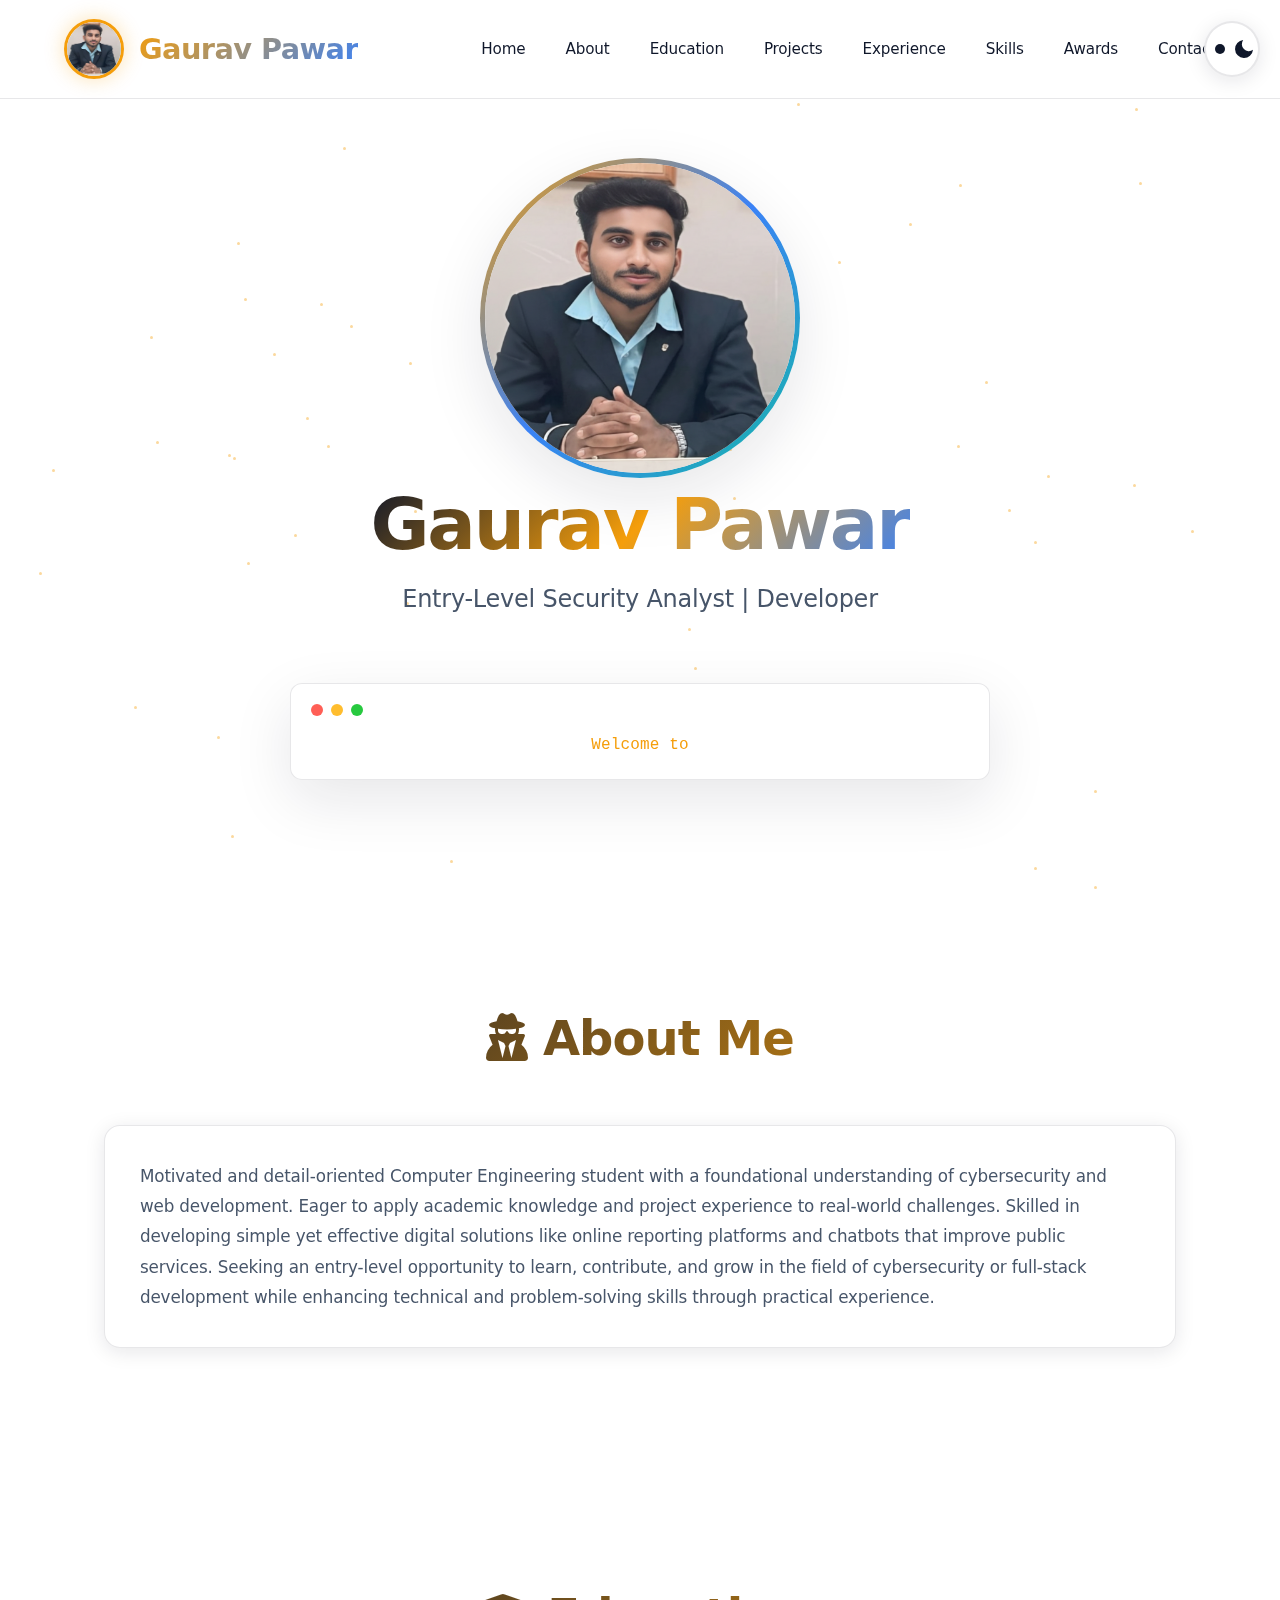
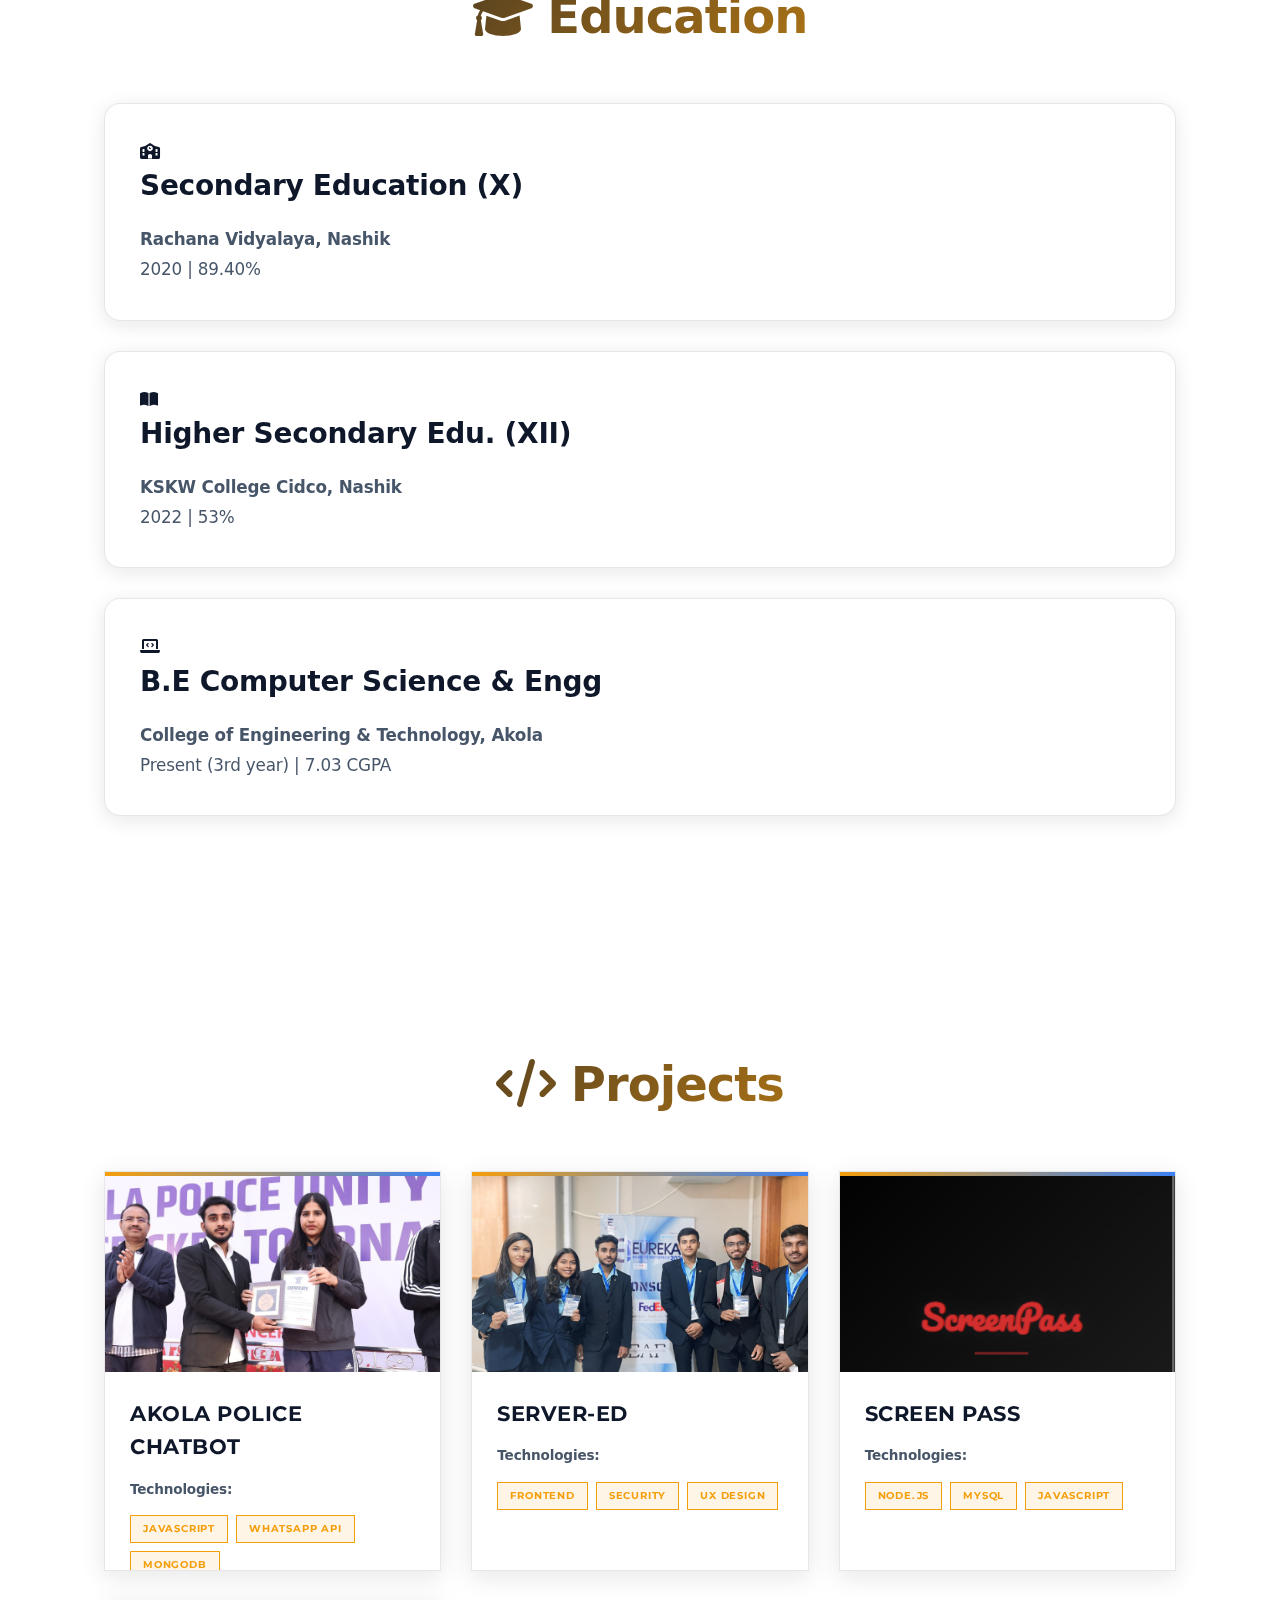
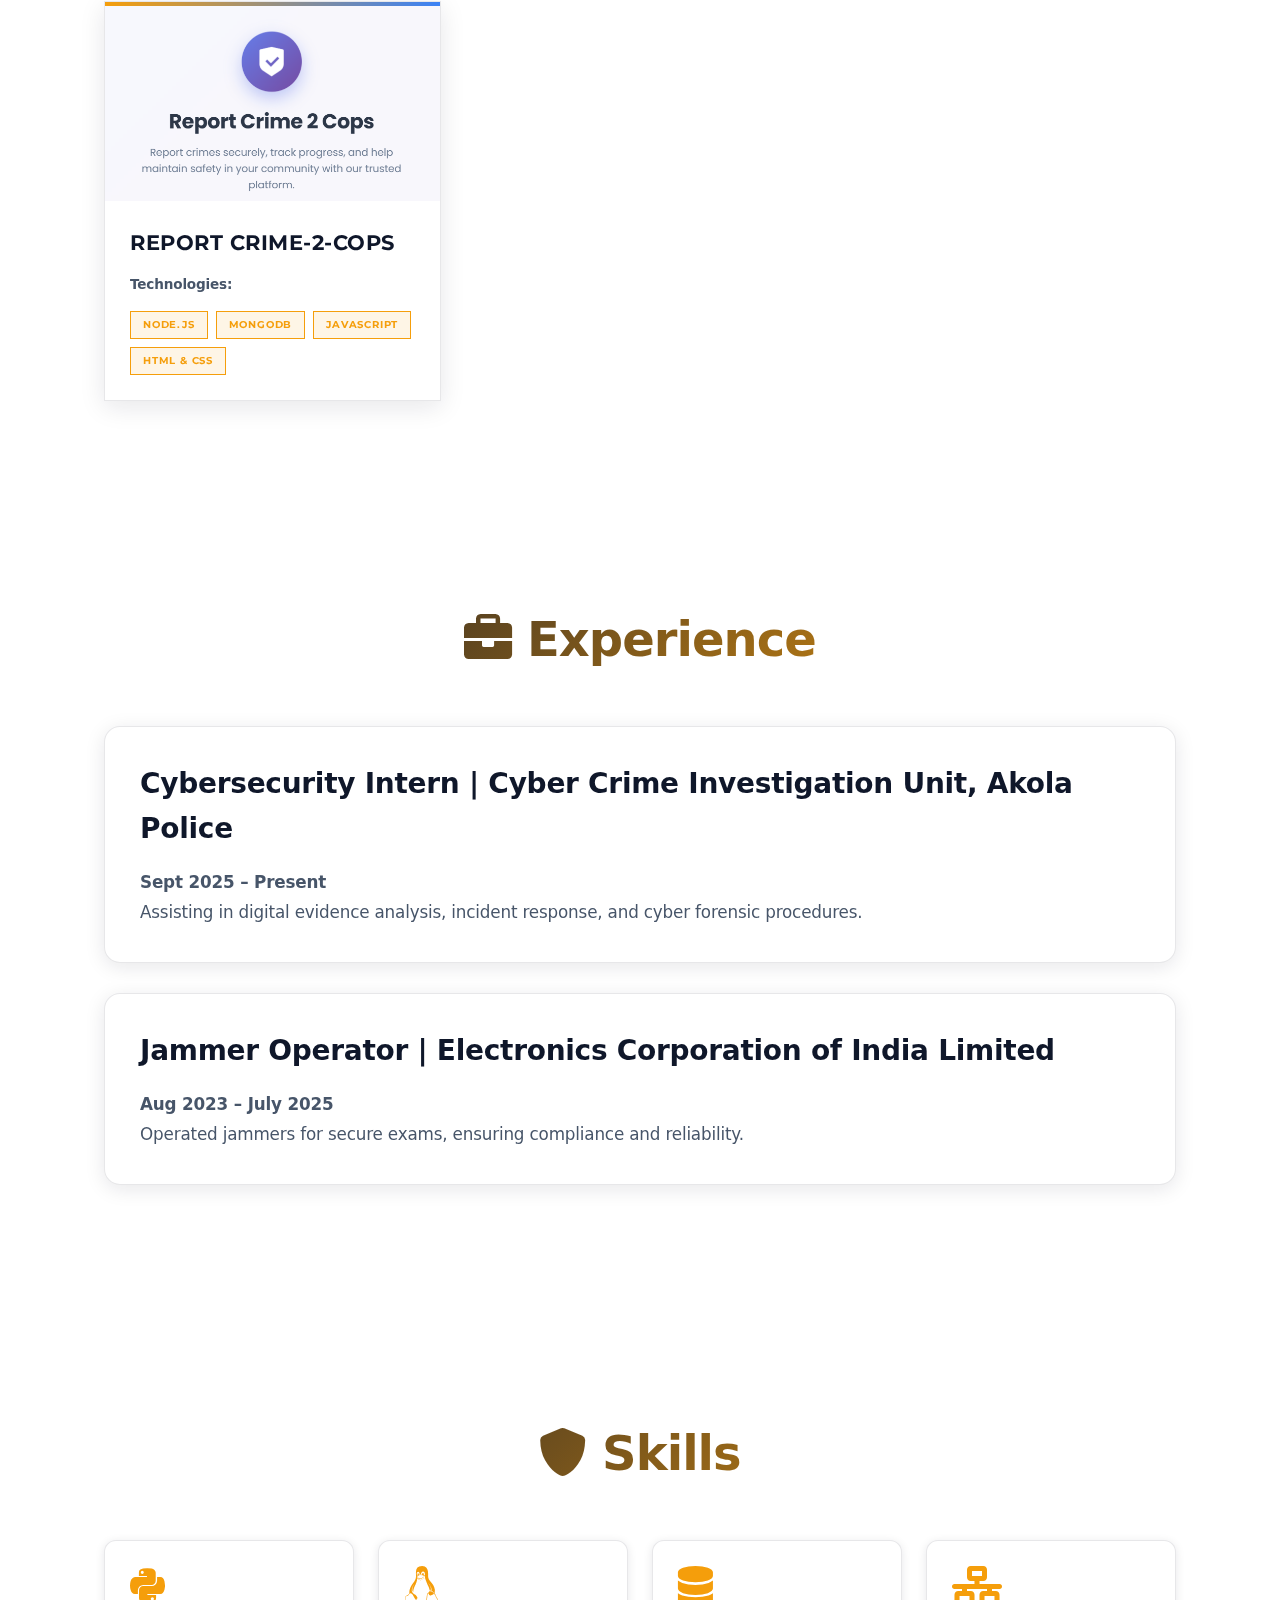
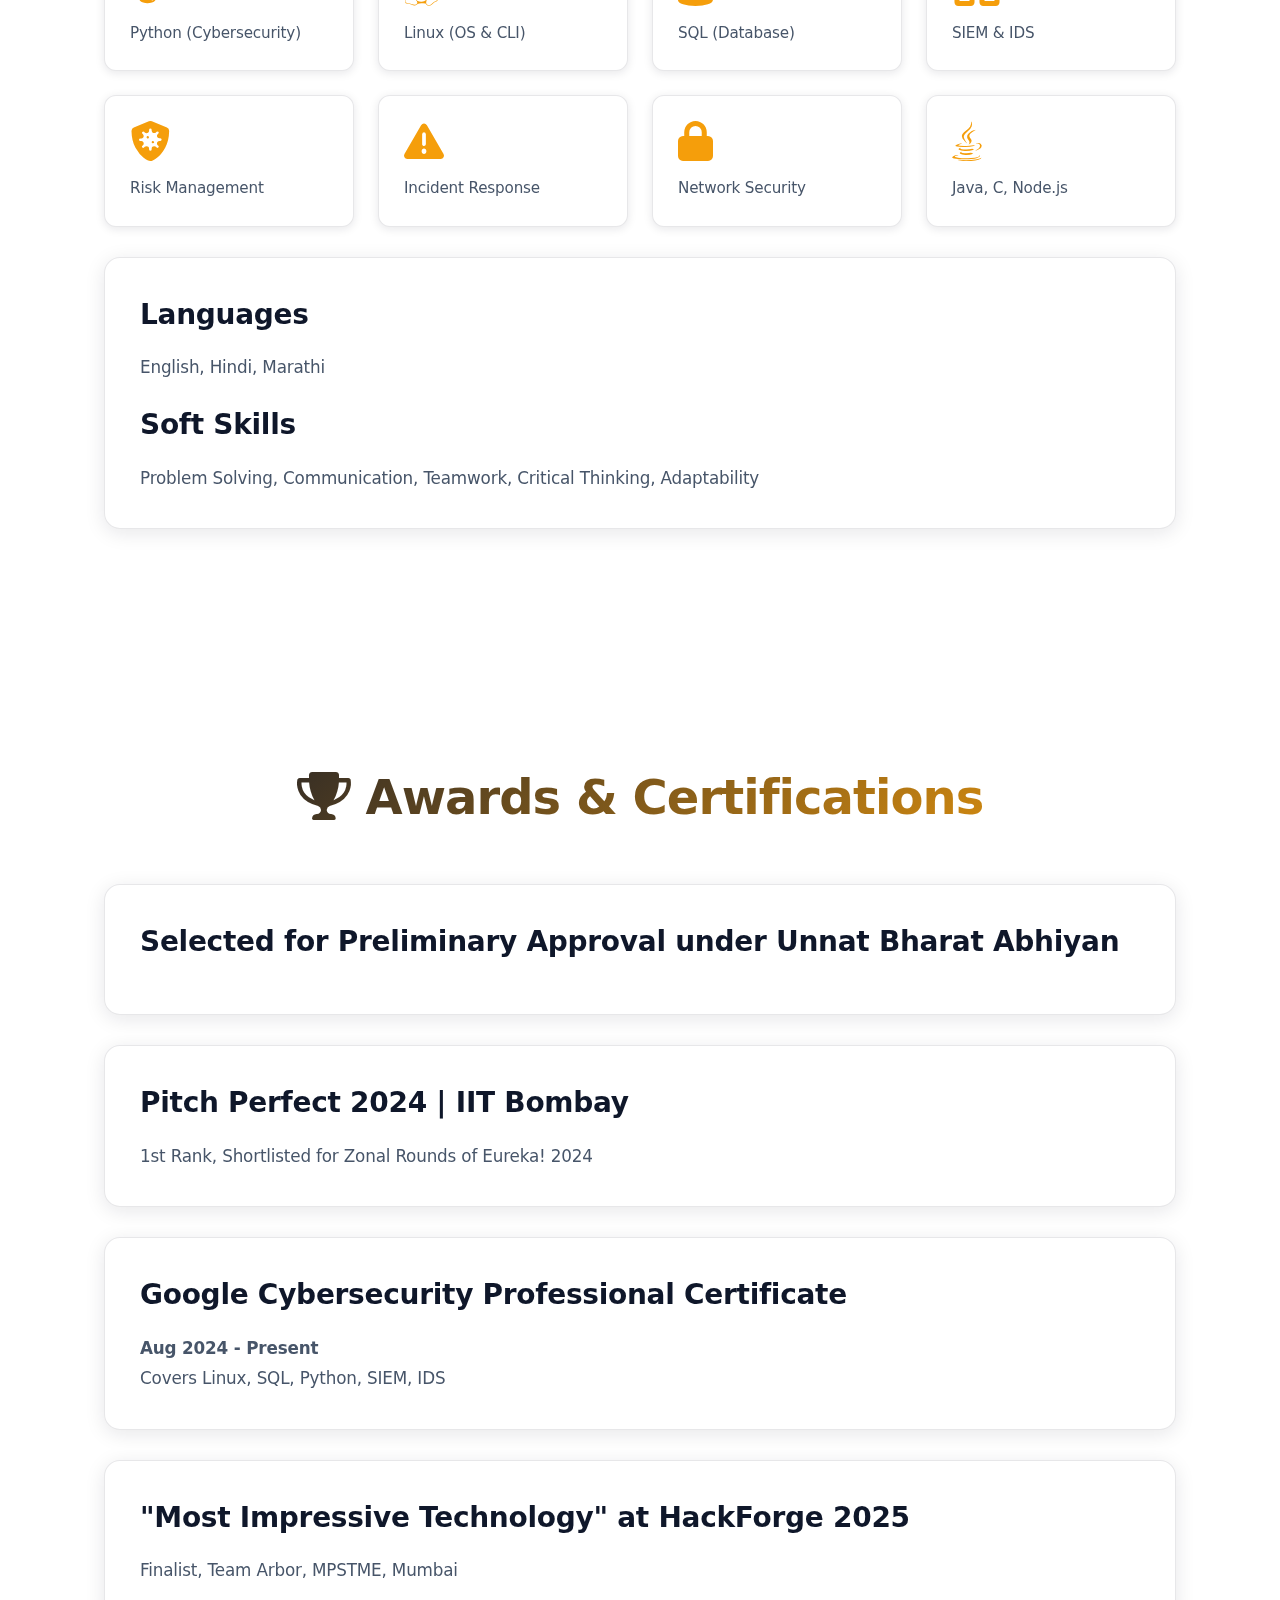
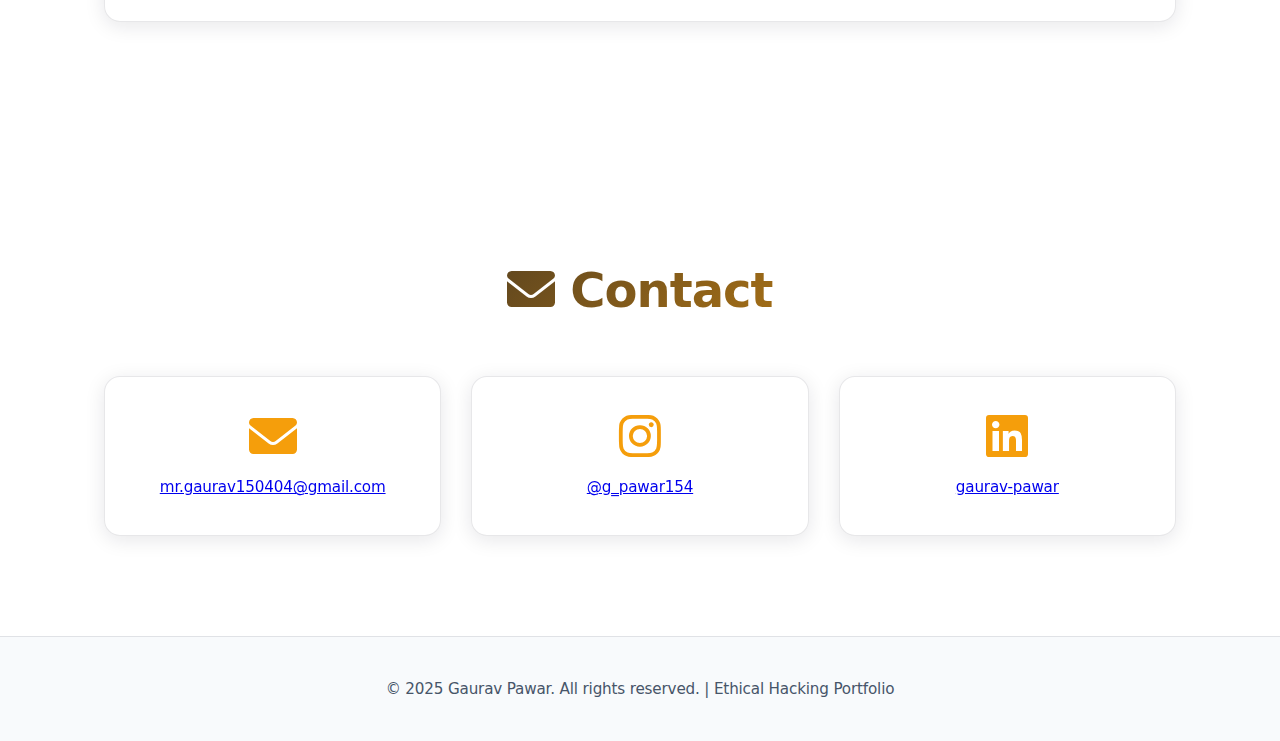
<file: index.html>
<!DOCTYPE html>
<html lang="en">

<head>
    <meta charset="UTF-8">
    <meta name="viewport" content="width=device-width, initial-scale=1.0">
    <link href="https://fonts.googleapis.com/css2?family=Montserrat:wght@300;400;500;600;700;800;900&display=swap"
        rel="stylesheet">
    <title>Gaurav Pawar - Security Analyst & Ethical Hacker</title>
    <link rel="stylesheet" href="style.css">
    <link rel="stylesheet" href="https://cdnjs.cloudflare.com/ajax/libs/font-awesome/6.0.0/css/all.min.css">

</head>

<body>
    <!-- Animated particles background -->
    <div class="particles" id="particles"></div>

    <header>
        <div class="header-left">
            <div class="profile-pic">
                <img src="Profile1.png" alt="Gaurav Pawar">
            </div>
            <div class="logo">Gaurav Pawar</div>
        </div>
        <button class="theme-toggle" onclick="toggleTheme()">
            <svg class="sun-icon" viewBox="0 0 24 24">
                <circle cx="12" cy="12" r="5" />
                <line x1="12" y1="1" x2="12" y2="3" />
                <line x1="12" y1="21" x2="12" y2="23" />
                <line x1="4.22" y1="4.22" x2="5.64" y2="5.64" />
                <line x1="18.36" y1="18.36" x2="19.78" y2="19.78" />
                <line x1="1" y1="12" x2="3" y2="12" />
                <line x1="21" y1="12" x2="23" y2="12" />
                <line x1="4.22" y1="19.78" x2="5.64" y2="18.36" />
                <line x1="18.36" y1="5.64" x2="19.78" y2="4.22" />
            </svg>
            <svg class="moon-icon" viewBox="0 0 24 24">
                <path d="M21 12.79A9 9 0 1 1 11.21 3 7 7 0 0 0 21 12.79z" />
            </svg>
        </button>
        <nav>
            <button class="hamburger" id="hamburger">
                <span class="bar"></span>
                <span class="bar"></span>
                <span class="bar"></span>.
            </button>
            <ul id="nav-menu">
                <li><a href="#intro">Home</a></li>
                <li><a href="#about">About</a></li>
                <li><a href="#education">Education</a></li>
                <li><a href="#projects">Projects</a></li>
                <li><a href="#experience">Experience</a></li>
                <li><a href="#skills">Skills</a></li>
                <li><a href="#awards">Awards</a></li>
                <li><a href="#contact">Contact</a></li>
            </ul>
        </nav>
    </header>

    <section id="intro" class="hero">
        <div class="hero-image">
            <img src="Profile1.png" alt="Profile Photo">
        </div>
        <h1>Gaurav Pawar</h1>
        <p class="subtitle">Entry-Level Security Analyst | Developer</p>
        <div class="terminal-window">
            <div class="terminal-header">
                <span class="terminal-btn close"></span>
                <span class="terminal-btn minimize"></span>
                <span class="terminal-btn maximize"></span>
            </div>
            <div class="terminal-body">
                <p id="typed-text"></p>
            </div>
        </div>
    </section>

    <section id="about">
        <h2 class="blur-reveal"><i class="fas fa-user-secret"></i> About Me</h2>
        <div class="card blur-reveal">
            <p> Motivated and detail-oriented Computer Engineering student with a foundational understanding of
                cybersecurity and web development. Eager to apply academic knowledge and project experience to
                real-world challenges. Skilled in developing simple yet effective digital solutions like online
                reporting platforms and chatbots that improve public services. Seeking an entry-level opportunity to
                learn, contribute, and grow in the field of cybersecurity or full-stack development while enhancing
                technical and problem-solving skills through practical experience.</p>
        </div>
    </section>

    <section id="education">
        <h2 class="blur-reveal"><i class="fas fa-graduation-cap"></i> Education</h2>
        <div class="education-grid">
            <div class="card blur-reveal">
                <div class="degree-icon"><i class="fas fa-school"></i></div>
                <h3>Secondary Education (X)</h3>
                <p><strong>Rachana Vidyalaya, Nashik</strong></p>
                <p>2020 | 89.40%</p>
            </div>
            <div class="card blur-reveal">
                <div class="degree-icon"><i class="fas fa-book-open"></i></div>
                <h3>Higher Secondary Edu. (XII)</h3>
                <p><strong>KSKW College Cidco, Nashik</strong></p>
                <p>2022 | 53%</p>
            </div>
            <div class="card blur-reveal">
                <div class="degree-icon"><i class="fas fa-laptop-code"></i></div>
                <h3>B.E Computer Science & Engg</h3>
                <p><strong>College of Engineering & Technology, Akola</strong></p>
                <p>Present (3rd year) | 7.03 CGPA</p>
            </div>
        </div>
    </section>

    <!-- PROJECTS (E-CELL STYLE FLIP CARDS) -->
    <section id="projects">
        <h2 class="blur-reveal">
            <i class="fas fa-code"></i> Projects
        </h2>

        <div class="projects-grid">
            <!-- Project 1 -->
            <div class="project-card blur-reveal">
                <div class="project-inner">
                    <!-- FRONT -->
                    <div class="project-front">
                        <img src="chatbotpro.jpeg" alt="Akola Police WhatsApp Chatbot">
                        <div class="project-front-content">
                            <div>
                                <h3>Akola Police Chatbot</h3>
                                <p><strong>Technologies:</strong></p>
                                <div class="project-tech">
                                    <span class="tech-tag">JavaScript</span>
                                    <span class="tech-tag">WhatsApp API</span>
                                    <span class="tech-tag">MongoDB</span>
                                </div>
                            </div>
                        </div>
                    </div>

                    <!-- BACK -->
                    <div class="project-back">
                        <p>Developed a rule-based WhatsApp chatbot for Akola Police, integrating APIs for secure service
                            access. Focused on user-friendly design and 24/7 availability.</p>
                        <div class="project-actions">
                            <a href="https://wa.me/919403553117?text=Hi" target="_blank">View Live</a>
                        </div>
                    </div>
                </div>
            </div>

            <!-- Project 2 -->
            <div class="project-card blur-reveal">
                <div class="project-inner">
                    <!-- FRONT -->
                    <div class="project-front">
                        <img src="Server-ED.jpeg" alt="Server-ED">
                        <div class="project-front-content">
                            <div>
                                <h3>Server-ED</h3>
                                <p><strong>Technologies:</strong></p>
                                <div class="project-tech">
                                    <span class="tech-tag">Frontend</span>
                                    <span class="tech-tag">Security</span>
                                    <span class="tech-tag">UX Design</span>
                                </div>
                            </div>
                        </div>
                    </div>

                    <!-- BACK -->
                    <div class="project-back">
                        <p>Reduced education costs by 90% and distractions by 40%. Implemented interactive features for
                            improved learning experience.</p>
                        <div class="project-actions">
                            <a href="https://drive.google.com/drive/folders/1eXmS-hw14CPQpIDO2EmIBkfNWVkspTRp?usp=sharing"
                                target="_blank">View Project</a>
                        </div>
                    </div>
                </div>
            </div>

            <!-- Project 3 -->
            <div class="project-card blur-reveal">
                <div class="project-inner">
                    <!-- FRONT -->
                    <div class="project-front">
                        <img src="ScreenPass.png" alt="Screen Pass">
                        <div class="project-front-content">
                            <div>
                                <h3>Screen Pass</h3>
                                <p><strong>Technologies:</strong></p>
                                <div class="project-tech">
                                    <span class="tech-tag">Node.js</span>
                                    <span class="tech-tag">MySQL</span>
                                    <span class="tech-tag">JavaScript</span>
                                </div>
                            </div>
                        </div>
                    </div>

                    <!-- BACK -->
                    <div class="project-back">
                        <p>Built a responsive movie ticket booking system with real-time seat selection, backend booking
                            logic, and MySQL database integration.</p>
                        <div class="project-actions">
                            <a href="https://drive.google.com/drive/folders/18YusJy9bwdFphK1lv7POFlL6wDLY5dU5?usp=sharing"
                                target="_blank">View Project</a>
                        </div>
                    </div>
                </div>
            </div>
            <!-- Project 4 -->
            <div class="project-card blur-reveal">
                <div class="project-inner">
                    <!-- FRONT -->
                    <div class="project-front">
                        <img src="Report Crime-2-Cops.png" alt="Report Crime-2-Cops">
                        <div class="project-front-content">
                            <div>
                                <h3>Report Crime-2-Cops</h3>
                                <p><strong>Technologies:</strong></p>
                                <div class="project-tech">
                                    <span class="tech-tag">Node.js</span>
                                    <span class="tech-tag">MongoDB</span>
                                    <span class="tech-tag">JavaScript</span>
                                    <span class="tech-tag">HTML & CSS</span>
                                </div>
                            </div>
                        </div>
                    </div>

                    <!-- BACK -->
                    <div class="project-back">
                        <p>Built a secure and responsive crime reporting platform using HTML, CSS, JavaScript, Node.js,
                            and MongoDB, enabling users to report incidents safely, track case progress in real time,
                            and support community safety.</p>
                        <div class="project-actions">
                            <a href="https://report-crime-2-cops.onrender.com/" target="_blank">View Project</a>
                        </div>
                    </div>
                </div>
            </div>
        </div>
    </section>
    <section id="experience">
        <h2 class="blur-reveal"><i class="fas fa-briefcase"></i> Experience</h2>
        <div class="card blur-reveal">
            <h3>Cybersecurity Intern | Cyber Crime Investigation Unit, Akola Police</h3>
            <p><strong>Sept 2025 – Present</strong></p>
            <p>Assisting in digital evidence analysis, incident response, and cyber forensic procedures.</p>
        </div>
        <div class="card blur-reveal">
            <h3>Jammer Operator | Electronics Corporation of India Limited</h3>
            <p><strong>Aug 2023 – July 2025</strong></p>
            <p>Operated jammers for secure exams, ensuring compliance and reliability.</p>
        </div>
    </section>

    <section id="skills">
        <h2 class="blur-reveal"><i class="fas fa-shield-alt"></i> Skills</h2>
        <div class="skills-grid">
            <div class="skill-item blur-reveal"><i class="fab fa-python"></i>
                <p>Python (Cybersecurity)</p>
            </div>
            <div class="skill-item blur-reveal"><i class="fab fa-linux"></i>
                <p>Linux (OS & CLI)</p>
            </div>
            <div class="skill-item blur-reveal"><i class="fas fa-database"></i>
                <p>SQL (Database)</p>
            </div>
            <div class="skill-item blur-reveal"><i class="fas fa-network-wired"></i>
                <p>SIEM & IDS</p>
            </div>
            <div class="skill-item blur-reveal"><i class="fas fa-shield-virus"></i>
                <p>Risk Management</p>
            </div>
            <div class="skill-item blur-reveal"><i class="fas fa-exclamation-triangle"></i>
                <p>Incident Response</p>
            </div>
            <div class="skill-item blur-reveal"><i class="fas fa-lock"></i>
                <p>Network Security</p>
            </div>
            <div class="skill-item blur-reveal"><i class="fab fa-java"></i>
                <p>Java, C, Node.js</p>
            </div>
        </div>
        <div class="card blur-reveal" style="margin-top: 30px;">
            <h3>Languages</h3>
            <p>English, Hindi, Marathi</p>
            <h3 style="margin-top: 20px;">Soft Skills</h3>
            <p>Problem Solving, Communication, Teamwork, Critical Thinking, Adaptability</p>
        </div>
    </section>

    <section id="awards">
        <h2 class="blur-reveal"><i class="fas fa-trophy"></i> Awards & Certifications</h2>


        <div class="card blur-reveal flex">
            <div class="heading-wrapper">
                <h3>Selected for Preliminary Approval under Unnat Bharat Abhiyan</h3>
            </div>
            <div class="certi-wrapper">
                <img src="./assets/proposal.jpeg" alt="">
            </div>
        </div>

        <div class="card blur-reveal flex">
            <div class="heading-wrapper">
                <h3>Pitch Perfect 2024 | IIT Bombay</h3>
                <p>1st Rank, Shortlisted for Zonal Rounds of Eureka! 2024</p>
            </div>
            <!-- <div class="certi-wrapper">
            <img src="./assets/cyber-sec-ggogle.jpeg" alt="">
        </div> -->
        </div>
        <a href="https://drive.google.com/drive/folders/1fnzI5HQS3dOZWBO_fu-Drl1AP5PaIemX"
            style="text-decoration: none;">

            <div class="card blur-reveal flex">
                <div class="heading-wrapper">
                    <h3>Google Cybersecurity Professional Certificate</h3>
                    <p><strong>Aug 2024 - Present</strong></p>
                    <p>Covers Linux, SQL, Python, SIEM, IDS</p>
                </div>
                <div class="certi-wrapper">
                    <img src="./assets/cyber-sec-ggogle.jpeg" alt="">
                </div>
            </div>
        </a>
        <a href="https://drive.google.com/drive/folders/13PYU7YDqEssWjAxDFfIrop3gErPbfqae"
            style="text-decoration: none;">

            <div class="card blur-reveal flex">
                <div class="heading-wrapper">
                    <h3>"Most Impressive Technology" at HackForge 2025</h3>
                    <p>Finalist, Team Arbor, MPSTME, Mumbai</p>

                </div>
                <div class="certi-wrapper">
                    <img src="./assets/imp.jpeg" alt="">
                </div>
            </div>
        </a>




    </section>

    <section id="contact">
        <h2 class="blur-reveal"><i class="fas fa-envelope"></i> Contact</h2>
        <div class="contact-grid">
            <div class="contact-item blur-reveal">
                <i class="fas fa-envelope"></i>
                <p><a href="mailto:mr.gaurav150404@gmail.com">mr.gaurav150404@gmail.com</a></p>
            </div>
            <div class="contact-item blur-reveal">
                <i class="fab fa-instagram"></i>
                <p><a href="https://www.instagram.com/g_pawar154?utm_source=qr">@g_pawar154</a></p>
            </div>
            <div class="contact-item blur-reveal">
                <i class="fab fa-linkedin"></i>
                <p><a href="https://www.linkedin.com/in/gaurav-pawar-673597323/">gaurav-pawar</a></p>
            </div>
        </div>
    </section>

    <footer>
        <p>&copy; 2025 Gaurav Pawar. All rights reserved. | Ethical Hacking Portfolio</p>
    </footer>

    <script src="script2.js"></script>
</body>

</html>
</file>
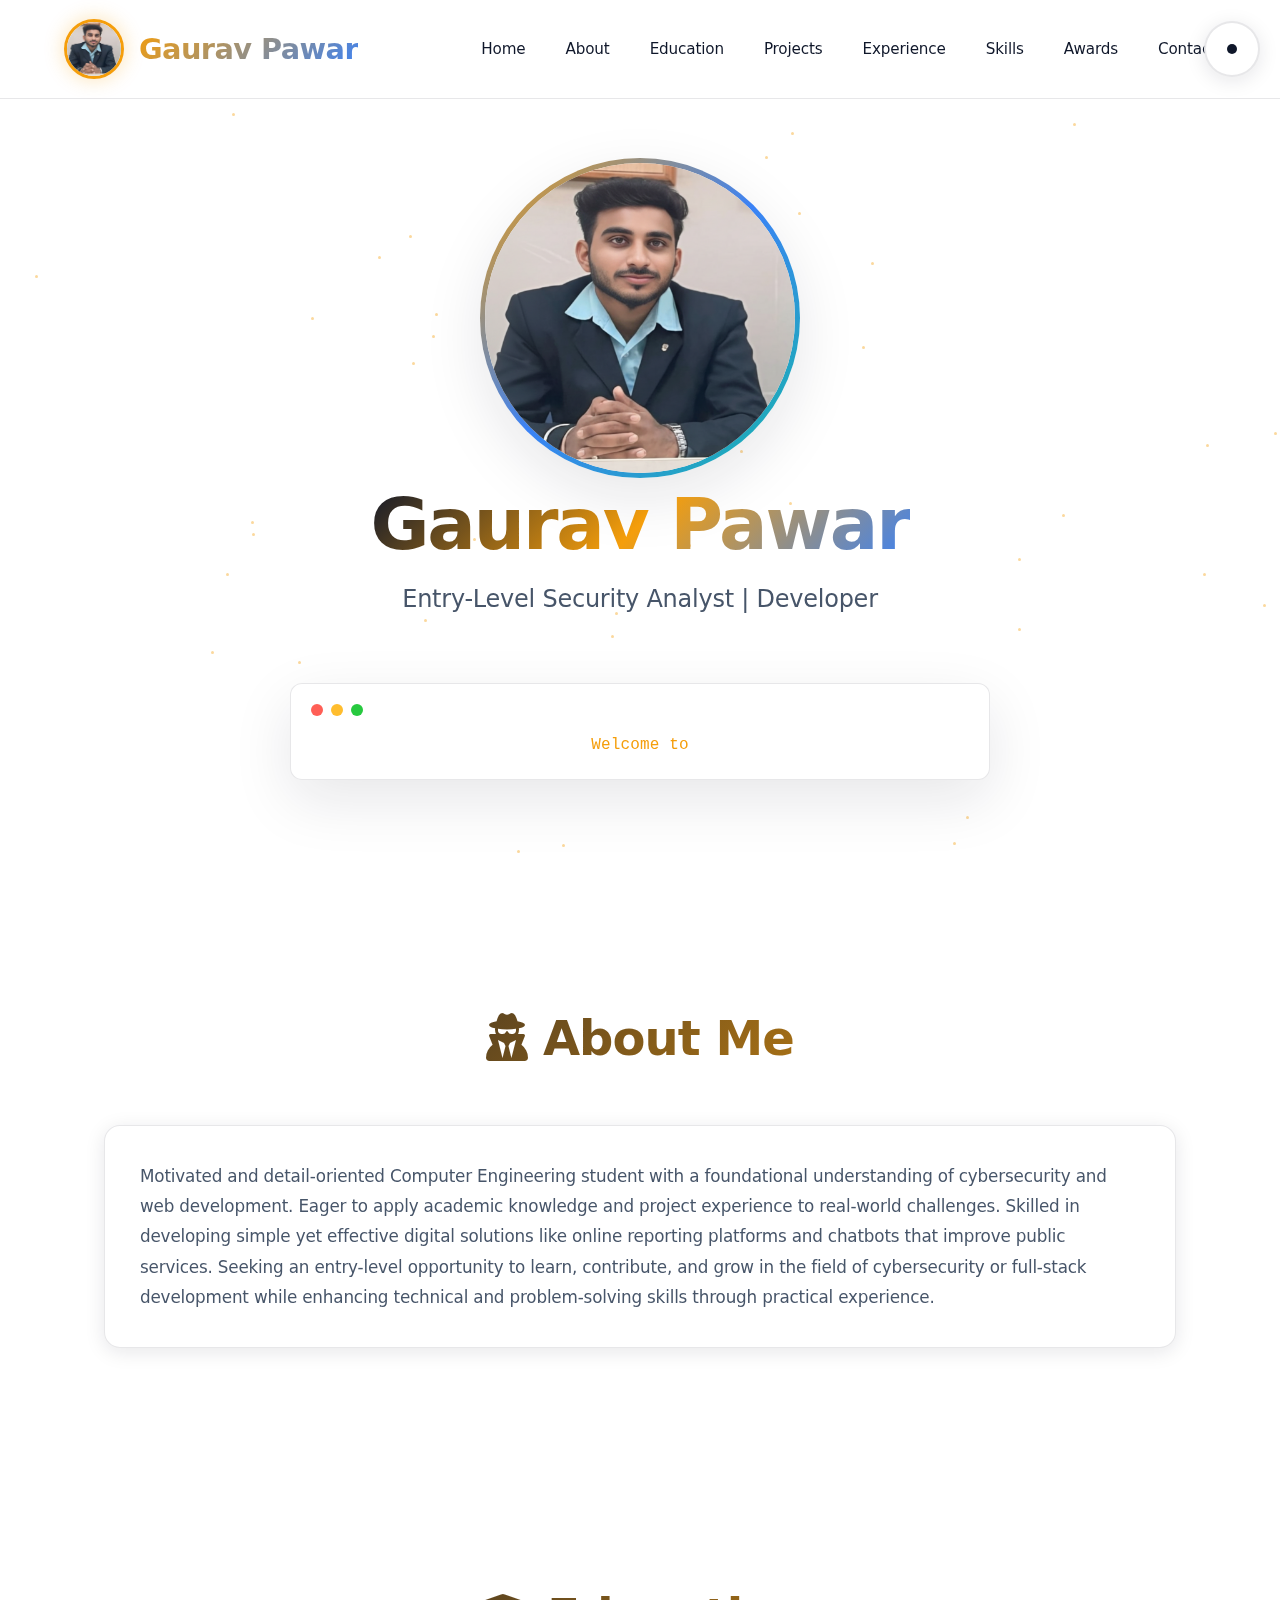
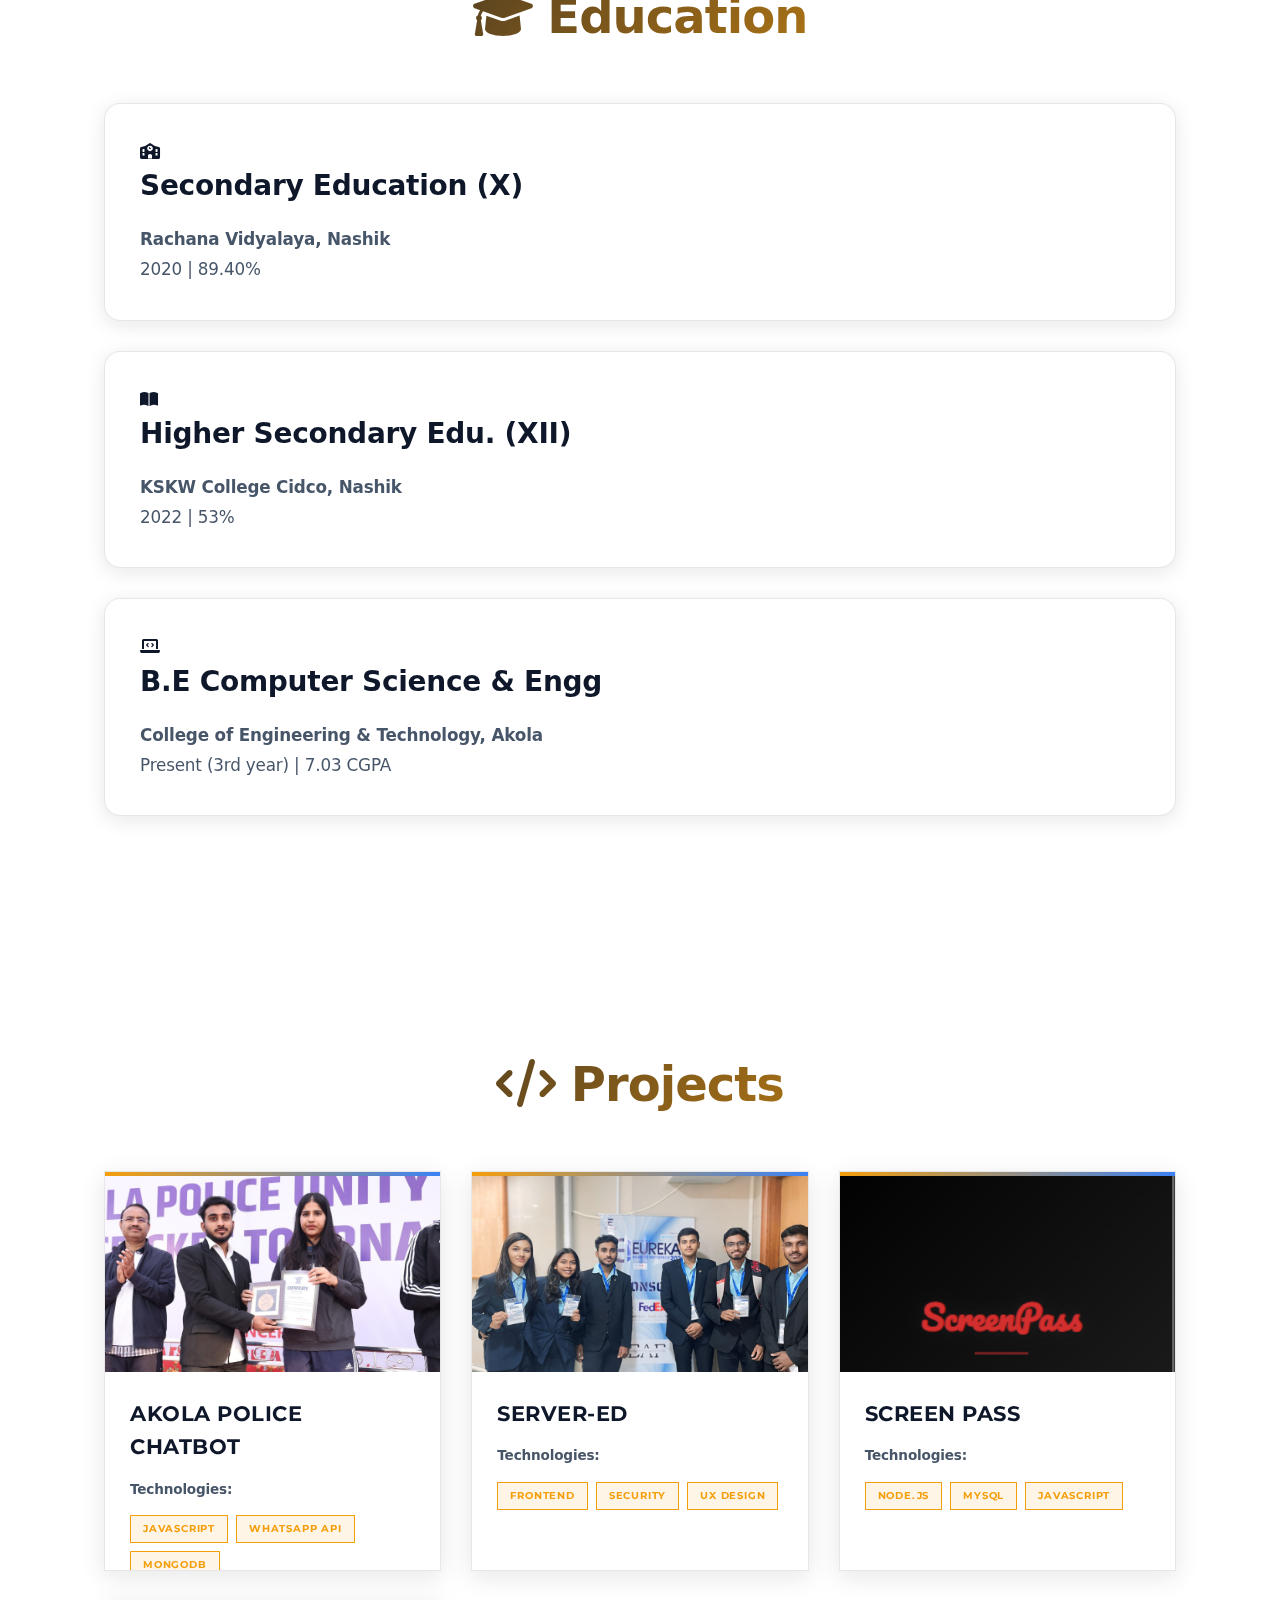
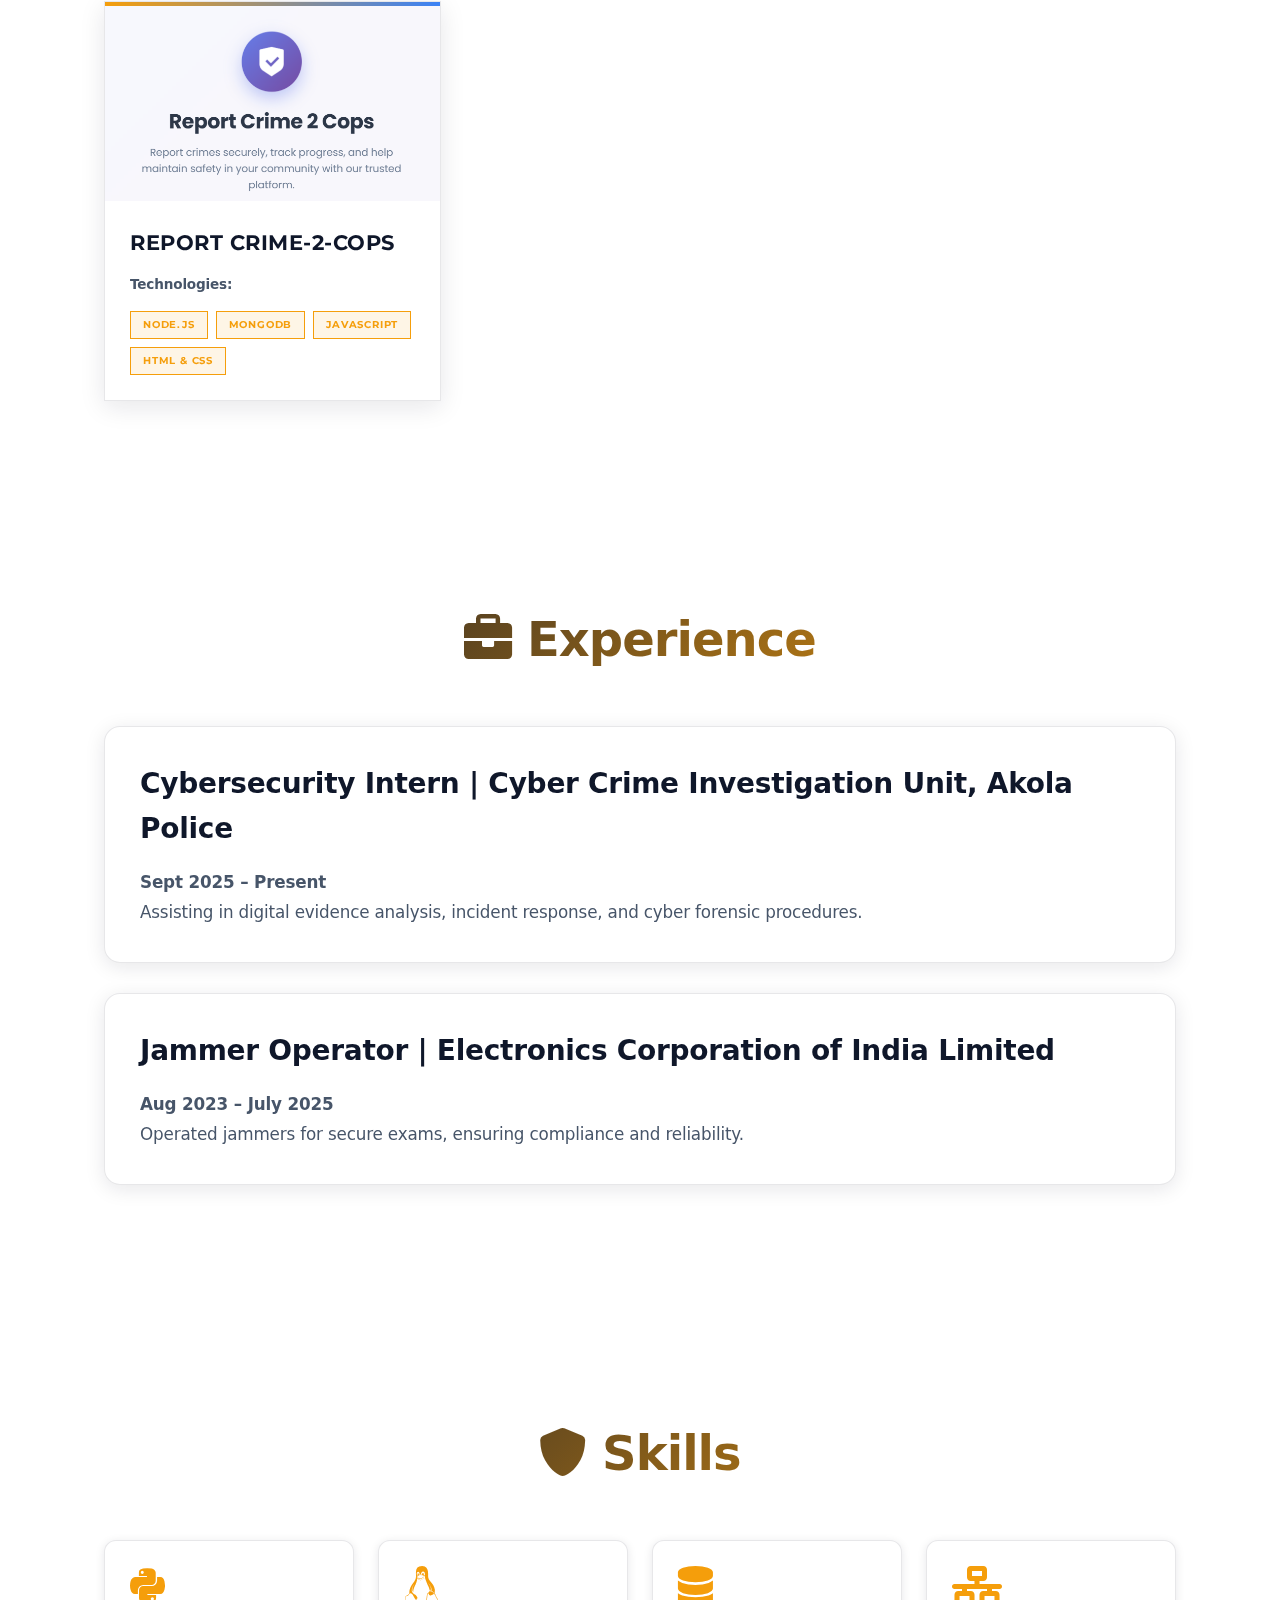
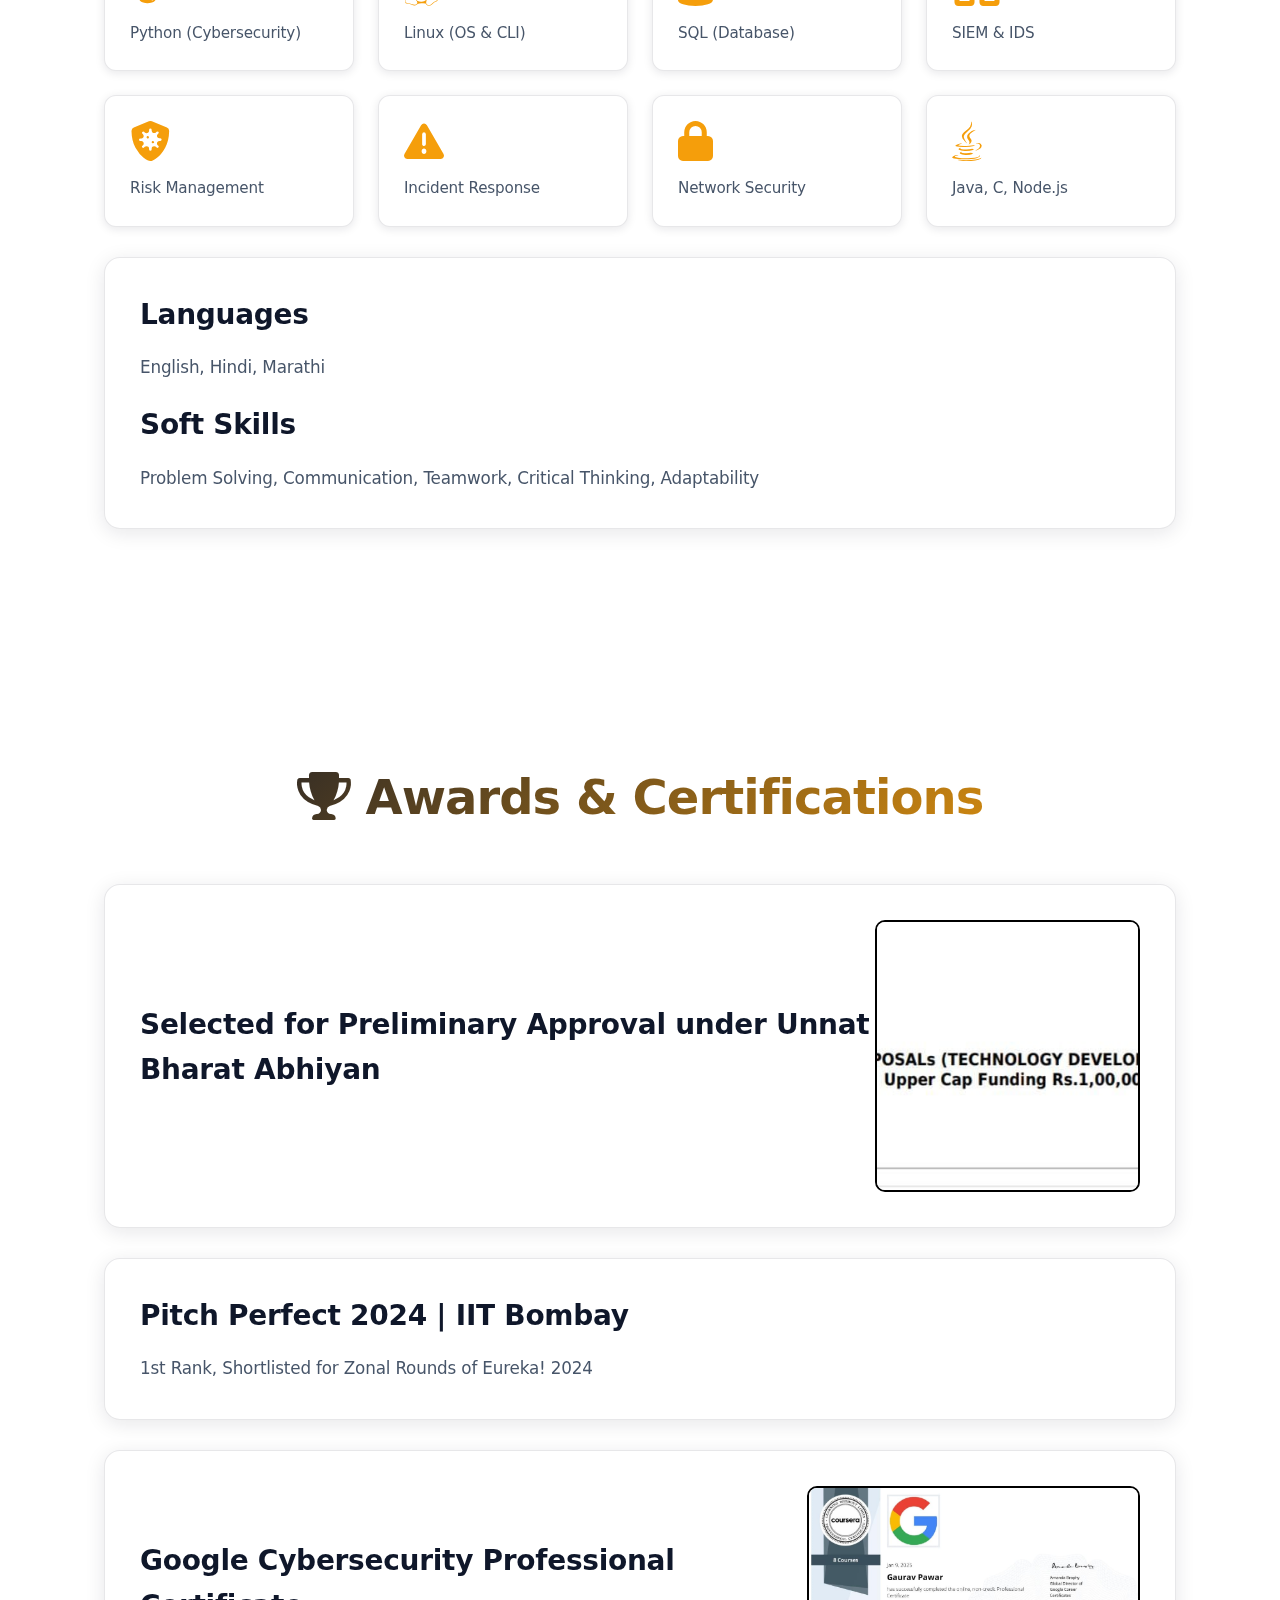
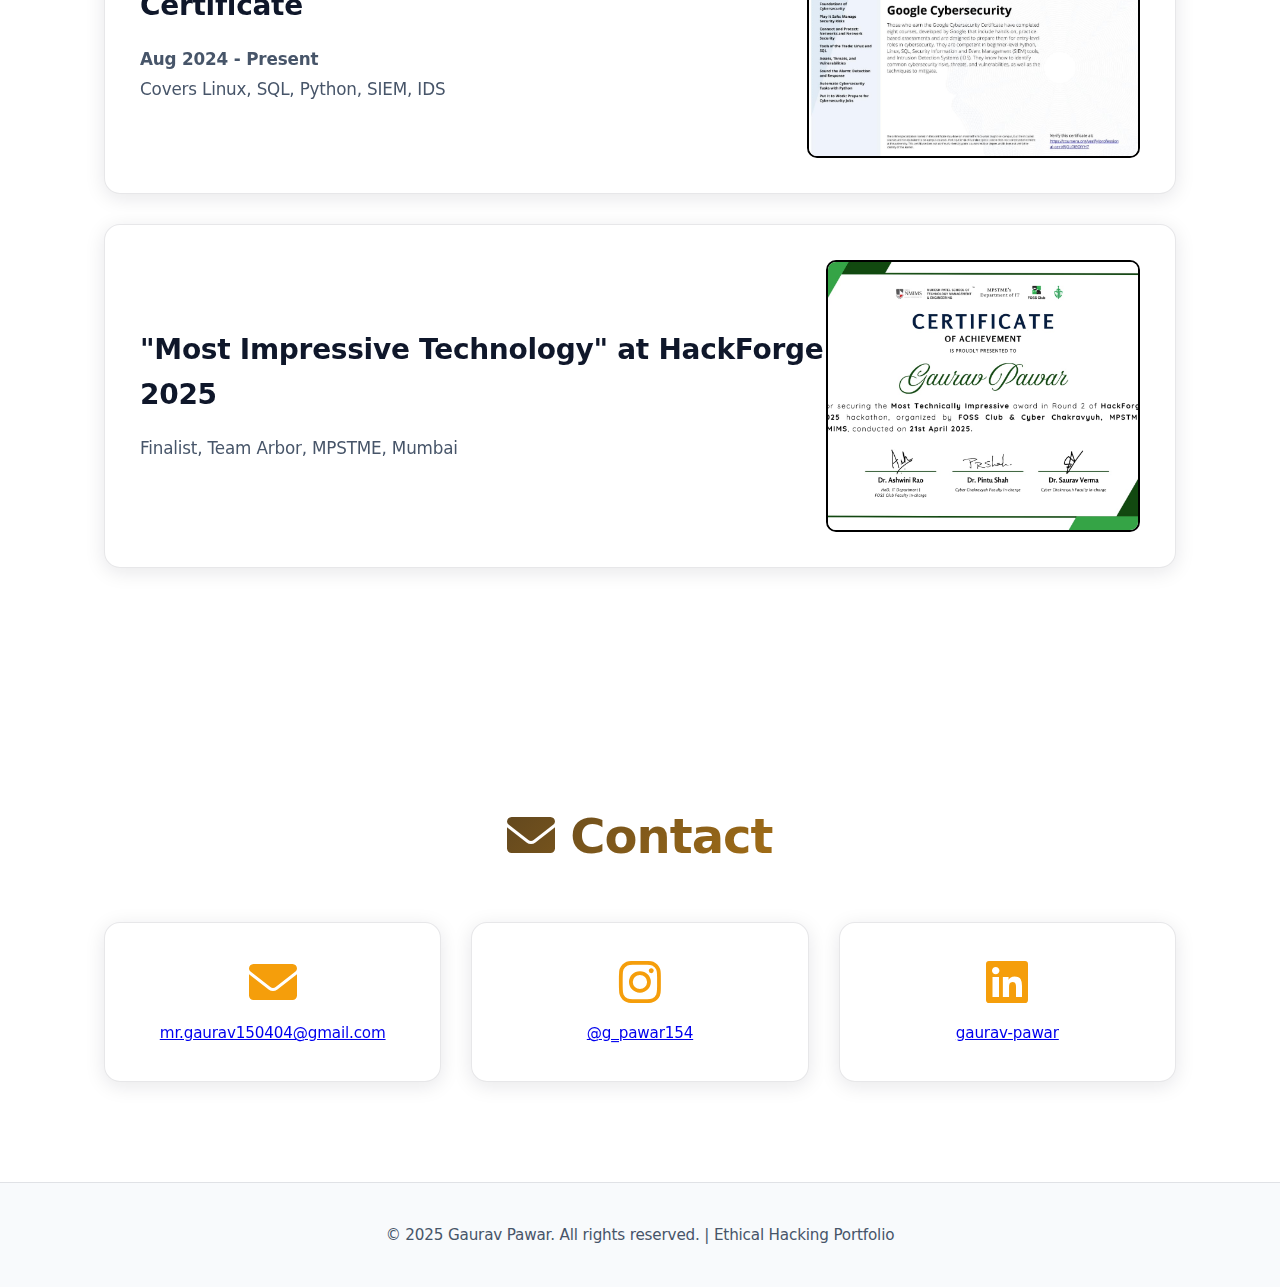
<file: Portfolio-main/index.html>
<!DOCTYPE html>
<html lang="en">

<head>
    <meta charset="UTF-8">
    <meta name="viewport" content="width=device-width, initial-scale=1.0">
    <link href="https://fonts.googleapis.com/css2?family=Montserrat:wght@300;400;500;600;700;800;900&display=swap"
        rel="stylesheet">
    <title>Gaurav Pawar - Security Analyst & Ethical Hacker</title>
    <link rel="stylesheet" href="style.css">
    <link rel="stylesheet" href="https://cdnjs.cloudflare.com/ajax/libs/font-awesome/6.0.0/css/all.min.css">

</head>

<body>
    <!-- Animated particles background -->
    <div class="particles" id="particles"></div>

    <header>
        <div class="header-left">
            <div class="profile-pic">
                <img src="Profile1.png" alt="Gaurav Pawar">
            </div>
            <div class="logo">Gaurav Pawar</div>
        </div>
        <button class="theme-toggle" onclick="toggleTheme()">
            <svg class="sun-icon" viewBox="0 0 24 24">
                <circle cx="12" cy="12" r="5" />
                <line x1="12" y1="1" x2="12" y2="3" />
                <line x1="12" y1="21" x2="12" y2="23" />
                <line x1="4.22" y1="4.22" x2="5.64" y2="5.64" />
                <line x1="18.36" y1="18.36" x2="19.78" y2="19.78" />
                <line x1="1" y1="12" x2="3" y2="12" />
                <line x1="21" y1="12" x2="23" y2="12" />
                <line x1="4.22" y1="19.78" x2="5.64" y2="18.36" />
                <line x1="18.36" y1="5.64" x2="19.78" y2="4.22" />
            </svg>
            <svg class="moon-icon" viewBox="0 0 24 24">
                <path d="M21 12.79A9 9 0 1 1 11.21 3 7 7 0 0 0 21 12.79z" />
            </svg>
        </button>
        <nav>
            <button class="hamburger" id="hamburger">
                <span class="bar"></span>
                <span class="bar"></span>
                <span class="bar"></span>.
            </button>
            <ul id="nav-menu">
                <li><a href="#intro">Home</a></li>
                <li><a href="#about">About</a></li>
                <li><a href="#education">Education</a></li>
                <li><a href="#projects">Projects</a></li>
                <li><a href="#experience">Experience</a></li>
                <li><a href="#skills">Skills</a></li>
                <li><a href="#awards">Awards</a></li>
                <li><a href="#contact">Contact</a></li>
            </ul>
        </nav>
    </header>

    <section id="intro" class="hero">
        <div class="hero-image">
            <img src="Profile1.png" alt="Profile Photo">
        </div>
        <h1>Gaurav Pawar</h1>
        <p class="subtitle">Entry-Level Security Analyst | Developer</p>
        <div class="terminal-window">
            <div class="terminal-header">
                <span class="terminal-btn close"></span>
                <span class="terminal-btn minimize"></span>
                <span class="terminal-btn maximize"></span>
            </div>
            <div class="terminal-body">
                <p id="typed-text"></p>
            </div>
        </div>
    </section>

    <section id="about">
        <h2 class="blur-reveal"><i class="fas fa-user-secret"></i> About Me</h2>
        <div class="card blur-reveal">
            <p> Motivated and detail-oriented Computer Engineering student with a foundational understanding of
                cybersecurity and web development. Eager to apply academic knowledge and project experience to
                real-world challenges. Skilled in developing simple yet effective digital solutions like online
                reporting platforms and chatbots that improve public services. Seeking an entry-level opportunity to
                learn, contribute, and grow in the field of cybersecurity or full-stack development while enhancing
                technical and problem-solving skills through practical experience.</p>
        </div>
    </section>

    <section id="education">
        <h2 class="blur-reveal"><i class="fas fa-graduation-cap"></i> Education</h2>
        <div class="education-grid">
            <div class="card blur-reveal">
                <div class="degree-icon"><i class="fas fa-school"></i></div>
                <h3>Secondary Education (X)</h3>
                <p><strong>Rachana Vidyalaya, Nashik</strong></p>
                <p>2020 | 89.40%</p>
            </div>
            <div class="card blur-reveal">
                <div class="degree-icon"><i class="fas fa-book-open"></i></div>
                <h3>Higher Secondary Edu. (XII)</h3>
                <p><strong>KSKW College Cidco, Nashik</strong></p>
                <p>2022 | 53%</p>
            </div>
            <div class="card blur-reveal">
                <div class="degree-icon"><i class="fas fa-laptop-code"></i></div>
                <h3>B.E Computer Science & Engg</h3>
                <p><strong>College of Engineering & Technology, Akola</strong></p>
                <p>Present (3rd year) | 7.03 CGPA</p>
            </div>
        </div>
    </section>

    <!-- PROJECTS (E-CELL STYLE FLIP CARDS) -->
    <section id="projects">
        <h2 class="blur-reveal">
            <i class="fas fa-code"></i> Projects
        </h2>

        <div class="projects-grid">
            <!-- Project 1 -->
            <div class="project-card blur-reveal">
                <div class="project-inner">
                    <!-- FRONT -->
                    <div class="project-front">
                        <img src="chatbotpro.jpeg" alt="Akola Police WhatsApp Chatbot">
                        <div class="project-front-content">
                            <div>
                                <h3>Akola Police Chatbot</h3>
                                <p><strong>Technologies:</strong></p>
                                <div class="project-tech">
                                    <span class="tech-tag">JavaScript</span>
                                    <span class="tech-tag">WhatsApp API</span>
                                    <span class="tech-tag">MongoDB</span>
                                </div>
                            </div>
                        </div>
                    </div>

                    <!-- BACK -->
                    <div class="project-back">
                        <p>Developed a rule-based WhatsApp chatbot for Akola Police, integrating APIs for secure service
                            access. Focused on user-friendly design and 24/7 availability.</p>
                        <div class="project-actions">
                            <a href="https://wa.me/919403553117?text=Hi" target="_blank">View Live</a>
                        </div>
                    </div>
                </div>
            </div>

            <!-- Project 2 -->
            <div class="project-card blur-reveal">
                <div class="project-inner">
                    <!-- FRONT -->
                    <div class="project-front">
                        <img src="Server-ED.jpeg" alt="Server-ED">
                        <div class="project-front-content">
                            <div>
                                <h3>Server-ED</h3>
                                <p><strong>Technologies:</strong></p>
                                <div class="project-tech">
                                    <span class="tech-tag">Frontend</span>
                                    <span class="tech-tag">Security</span>
                                    <span class="tech-tag">UX Design</span>
                                </div>
                            </div>
                        </div>
                    </div>

                    <!-- BACK -->
                    <div class="project-back">
                        <p>Reduced education costs by 90% and distractions by 40%. Implemented interactive features for
                            improved learning experience.</p>
                        <div class="project-actions">
                            <a href="https://drive.google.com/drive/folders/1eXmS-hw14CPQpIDO2EmIBkfNWVkspTRp?usp=sharing"
                                target="_blank">View Project</a>
                        </div>
                    </div>
                </div>
            </div>

            <!-- Project 3 -->
            <div class="project-card blur-reveal">
                <div class="project-inner">
                    <!-- FRONT -->
                    <div class="project-front">
                        <img src="ScreenPass.png" alt="Screen Pass">
                        <div class="project-front-content">
                            <div>
                                <h3>Screen Pass</h3>
                                <p><strong>Technologies:</strong></p>
                                <div class="project-tech">
                                    <span class="tech-tag">Node.js</span>
                                    <span class="tech-tag">MySQL</span>
                                    <span class="tech-tag">JavaScript</span>
                                </div>
                            </div>
                        </div>
                    </div>

                    <!-- BACK -->
                    <div class="project-back">
                        <p>Built a responsive movie ticket booking system with real-time seat selection, backend booking
                            logic, and MySQL database integration.</p>
                        <div class="project-actions">
                            <a href="https://drive.google.com/drive/folders/18YusJy9bwdFphK1lv7POFlL6wDLY5dU5?usp=sharing"
                                target="_blank">View Project</a>
                        </div>
                    </div>
                </div>
            </div>
            <!-- Project 4 -->
            <div class="project-card blur-reveal">
                <div class="project-inner">
                    <!-- FRONT -->
                    <div class="project-front">
                        <img src="Report Crime-2-Cops.png" alt="Report Crime-2-Cops">
                        <div class="project-front-content">
                            <div>
                                <h3>Report Crime-2-Cops</h3>
                                <p><strong>Technologies:</strong></p>
                                <div class="project-tech">
                                    <span class="tech-tag">Node.js</span>
                                    <span class="tech-tag">MongoDB</span>
                                    <span class="tech-tag">JavaScript</span>
                                    <span class="tech-tag">HTML & CSS</span>
                                </div>
                            </div>
                        </div>
                    </div>

                    <!-- BACK -->
                    <div class="project-back">
                        <p>Built a secure and responsive crime reporting platform using HTML, CSS, JavaScript, Node.js,
                            and MongoDB, enabling users to report incidents safely, track case progress in real time,
                            and support community safety.</p>
                        <div class="project-actions">
                            <a href="https://report-crime-2-cops.onrender.com/" target="_blank">View Project</a>
                        </div>
                    </div>
                </div>
            </div>
        </div>
    </section>
    <section id="experience">
        <h2 class="blur-reveal"><i class="fas fa-briefcase"></i> Experience</h2>
        <div class="card blur-reveal">
            <h3>Cybersecurity Intern | Cyber Crime Investigation Unit, Akola Police</h3>
            <p><strong>Sept 2025 – Present</strong></p>
            <p>Assisting in digital evidence analysis, incident response, and cyber forensic procedures.</p>
        </div>
        <div class="card blur-reveal">
            <h3>Jammer Operator | Electronics Corporation of India Limited</h3>
            <p><strong>Aug 2023 – July 2025</strong></p>
            <p>Operated jammers for secure exams, ensuring compliance and reliability.</p>
        </div>
    </section>

    <section id="skills">
        <h2 class="blur-reveal"><i class="fas fa-shield-alt"></i> Skills</h2>
        <div class="skills-grid">
            <div class="skill-item blur-reveal"><i class="fab fa-python"></i>
                <p>Python (Cybersecurity)</p>
            </div>
            <div class="skill-item blur-reveal"><i class="fab fa-linux"></i>
                <p>Linux (OS & CLI)</p>
            </div>
            <div class="skill-item blur-reveal"><i class="fas fa-database"></i>
                <p>SQL (Database)</p>
            </div>
            <div class="skill-item blur-reveal"><i class="fas fa-network-wired"></i>
                <p>SIEM & IDS</p>
            </div>
            <div class="skill-item blur-reveal"><i class="fas fa-shield-virus"></i>
                <p>Risk Management</p>
            </div>
            <div class="skill-item blur-reveal"><i class="fas fa-exclamation-triangle"></i>
                <p>Incident Response</p>
            </div>
            <div class="skill-item blur-reveal"><i class="fas fa-lock"></i>
                <p>Network Security</p>
            </div>
            <div class="skill-item blur-reveal"><i class="fab fa-java"></i>
                <p>Java, C, Node.js</p>
            </div>
        </div>
        <div class="card blur-reveal" style="margin-top: 30px;">
            <h3>Languages</h3>
            <p>English, Hindi, Marathi</p>
            <h3 style="margin-top: 20px;">Soft Skills</h3>
            <p>Problem Solving, Communication, Teamwork, Critical Thinking, Adaptability</p>
        </div>
    </section>

    <section id="awards">
        <h2 class="blur-reveal"><i class="fas fa-trophy"></i> Awards & Certifications</h2>


        <div class="card blur-reveal flex">
            <div class="heading-wrapper">
                <h3>Selected for Preliminary Approval under Unnat Bharat Abhiyan</h3>
            </div>
            <div class="certi-wrapper">
                <img src="./assets/proposal.jpeg" alt="">
            </div>
        </div>

        <div class="card blur-reveal flex">
            <div class="heading-wrapper">
                <h3>Pitch Perfect 2024 | IIT Bombay</h3>
                <p>1st Rank, Shortlisted for Zonal Rounds of Eureka! 2024</p>
            </div>
            <!-- <div class="certi-wrapper">
            <img src="./assets/cyber-sec-ggogle.jpeg" alt="">
        </div> -->
        </div>
        <a href="https://drive.google.com/drive/folders/1fnzI5HQS3dOZWBO_fu-Drl1AP5PaIemX"
            style="text-decoration: none;">

            <div class="card blur-reveal flex">
                <div class="heading-wrapper">
                    <h3>Google Cybersecurity Professional Certificate</h3>
                    <p><strong>Aug 2024 - Present</strong></p>
                    <p>Covers Linux, SQL, Python, SIEM, IDS</p>
                </div>
                <div class="certi-wrapper">
                    <img src="./assets/cyber-sec-ggogle.jpeg" alt="">
                </div>
            </div>
        </a>
        <a href="https://drive.google.com/drive/folders/13PYU7YDqEssWjAxDFfIrop3gErPbfqae"
            style="text-decoration: none;">

            <div class="card blur-reveal flex">
                <div class="heading-wrapper">
                    <h3>"Most Impressive Technology" at HackForge 2025</h3>
                    <p>Finalist, Team Arbor, MPSTME, Mumbai</p>

                </div>
                <div class="certi-wrapper">
                    <img src="./assets/imp.jpeg" alt="">
                </div>
            </div>
        </a>




    </section>

    <section id="contact">
        <h2 class="blur-reveal"><i class="fas fa-envelope"></i> Contact</h2>
        <div class="contact-grid">
            <div class="contact-item blur-reveal">
                <i class="fas fa-envelope"></i>
                <p><a href="mailto:mr.gaurav150404@gmail.com">mr.gaurav150404@gmail.com</a></p>
            </div>
            <div class="contact-item blur-reveal">
                <i class="fab fa-instagram"></i>
                <p><a href="https://www.instagram.com/g_pawar154?utm_source=qr">@g_pawar154</a></p>
            </div>
            <div class="contact-item blur-reveal">
                <i class="fab fa-linkedin"></i>
                <p><a href="https://www.linkedin.com/in/gaurav-pawar-673597323/">gaurav-pawar</a></p>
            </div>
        </div>
    </section>

    <footer>
        <p>&copy; 2025 Gaurav Pawar. All rights reserved. | Ethical Hacking Portfolio</p>
    </footer>

    <script src="script2.js"></script>
</body>

</html>
</file>
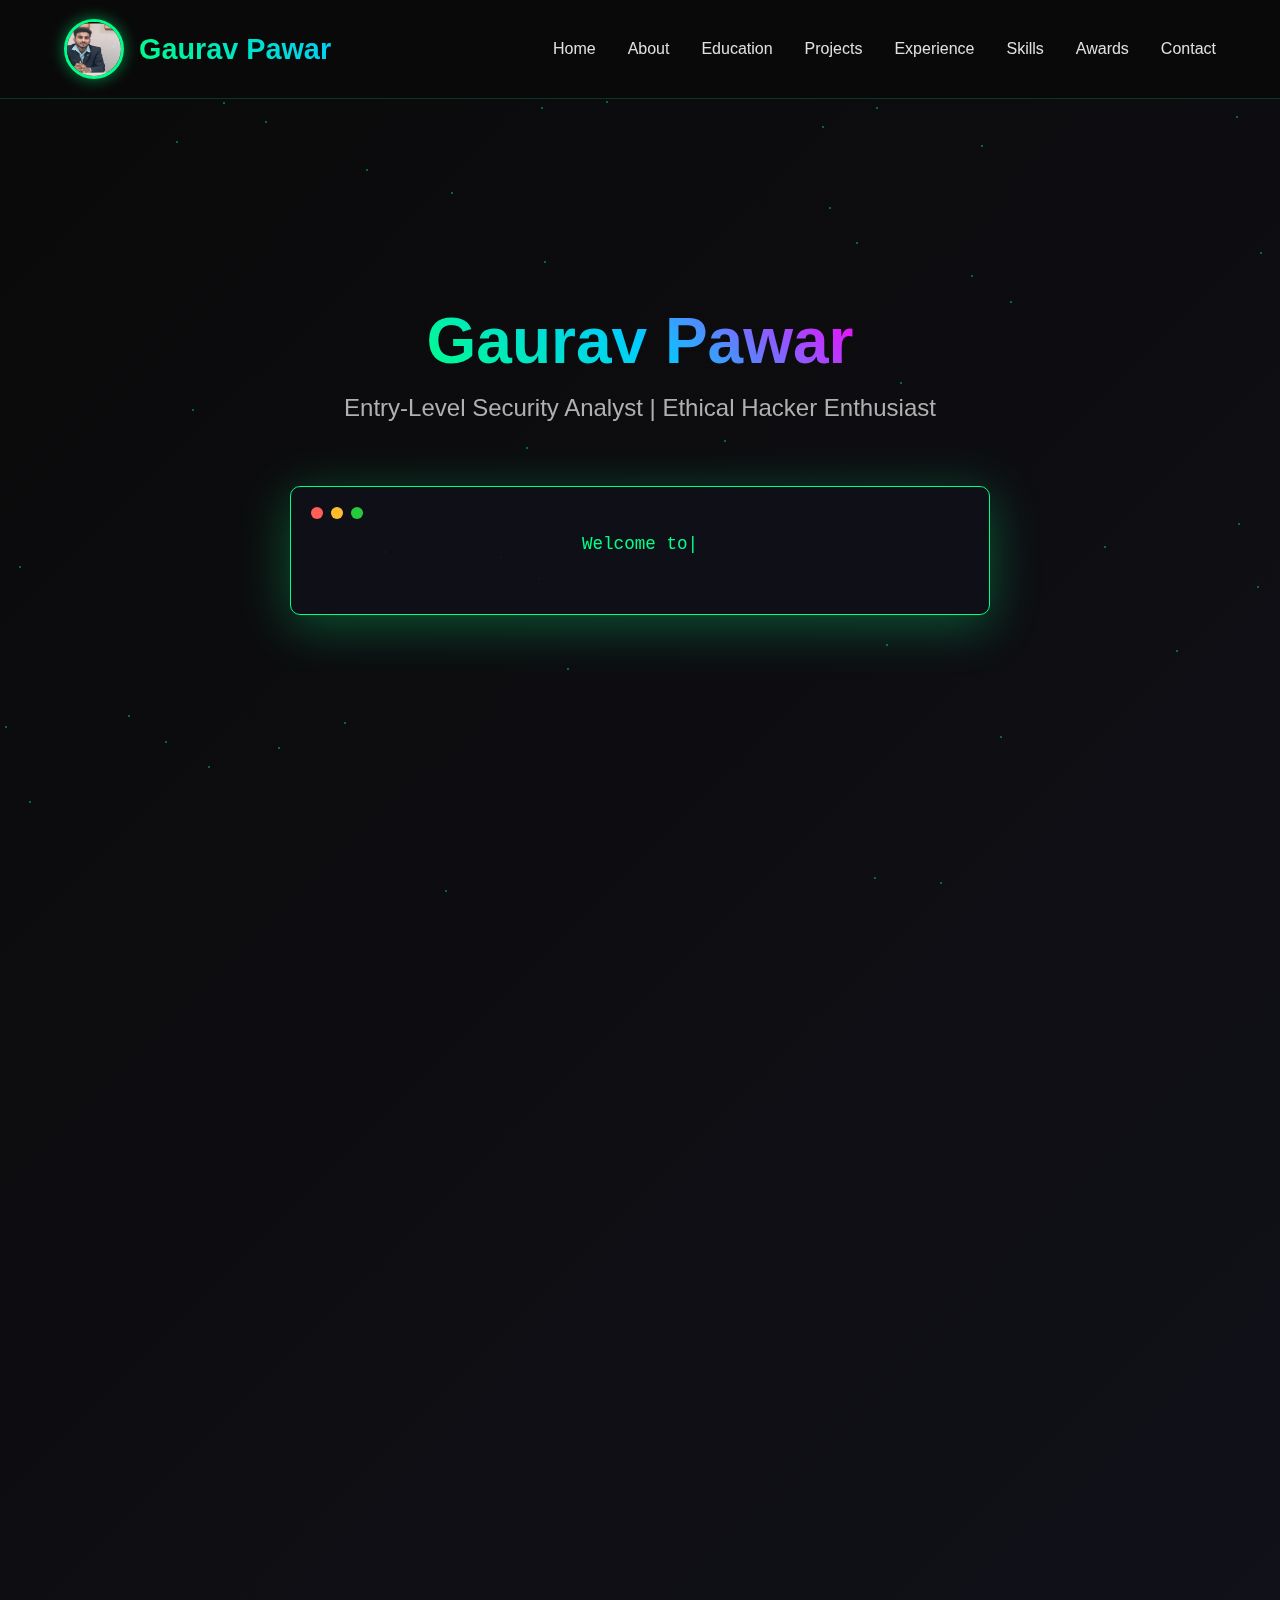
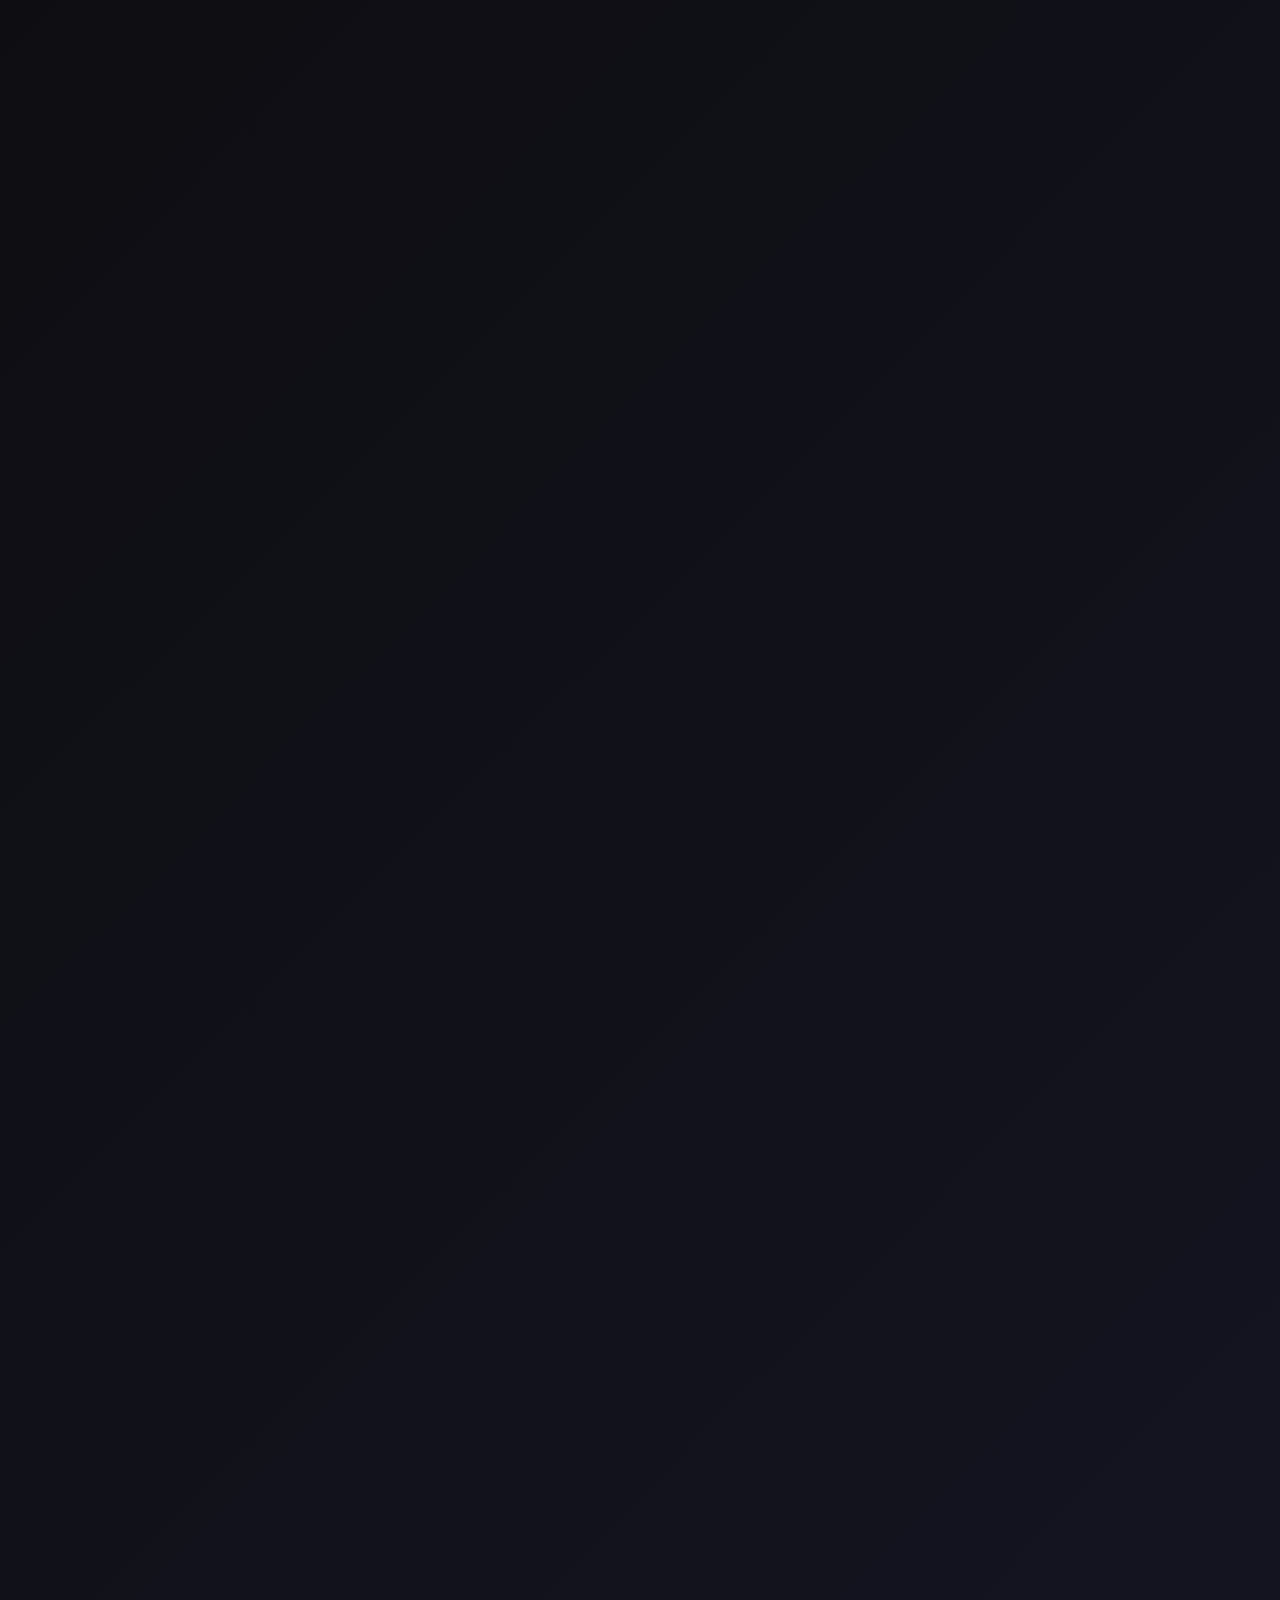
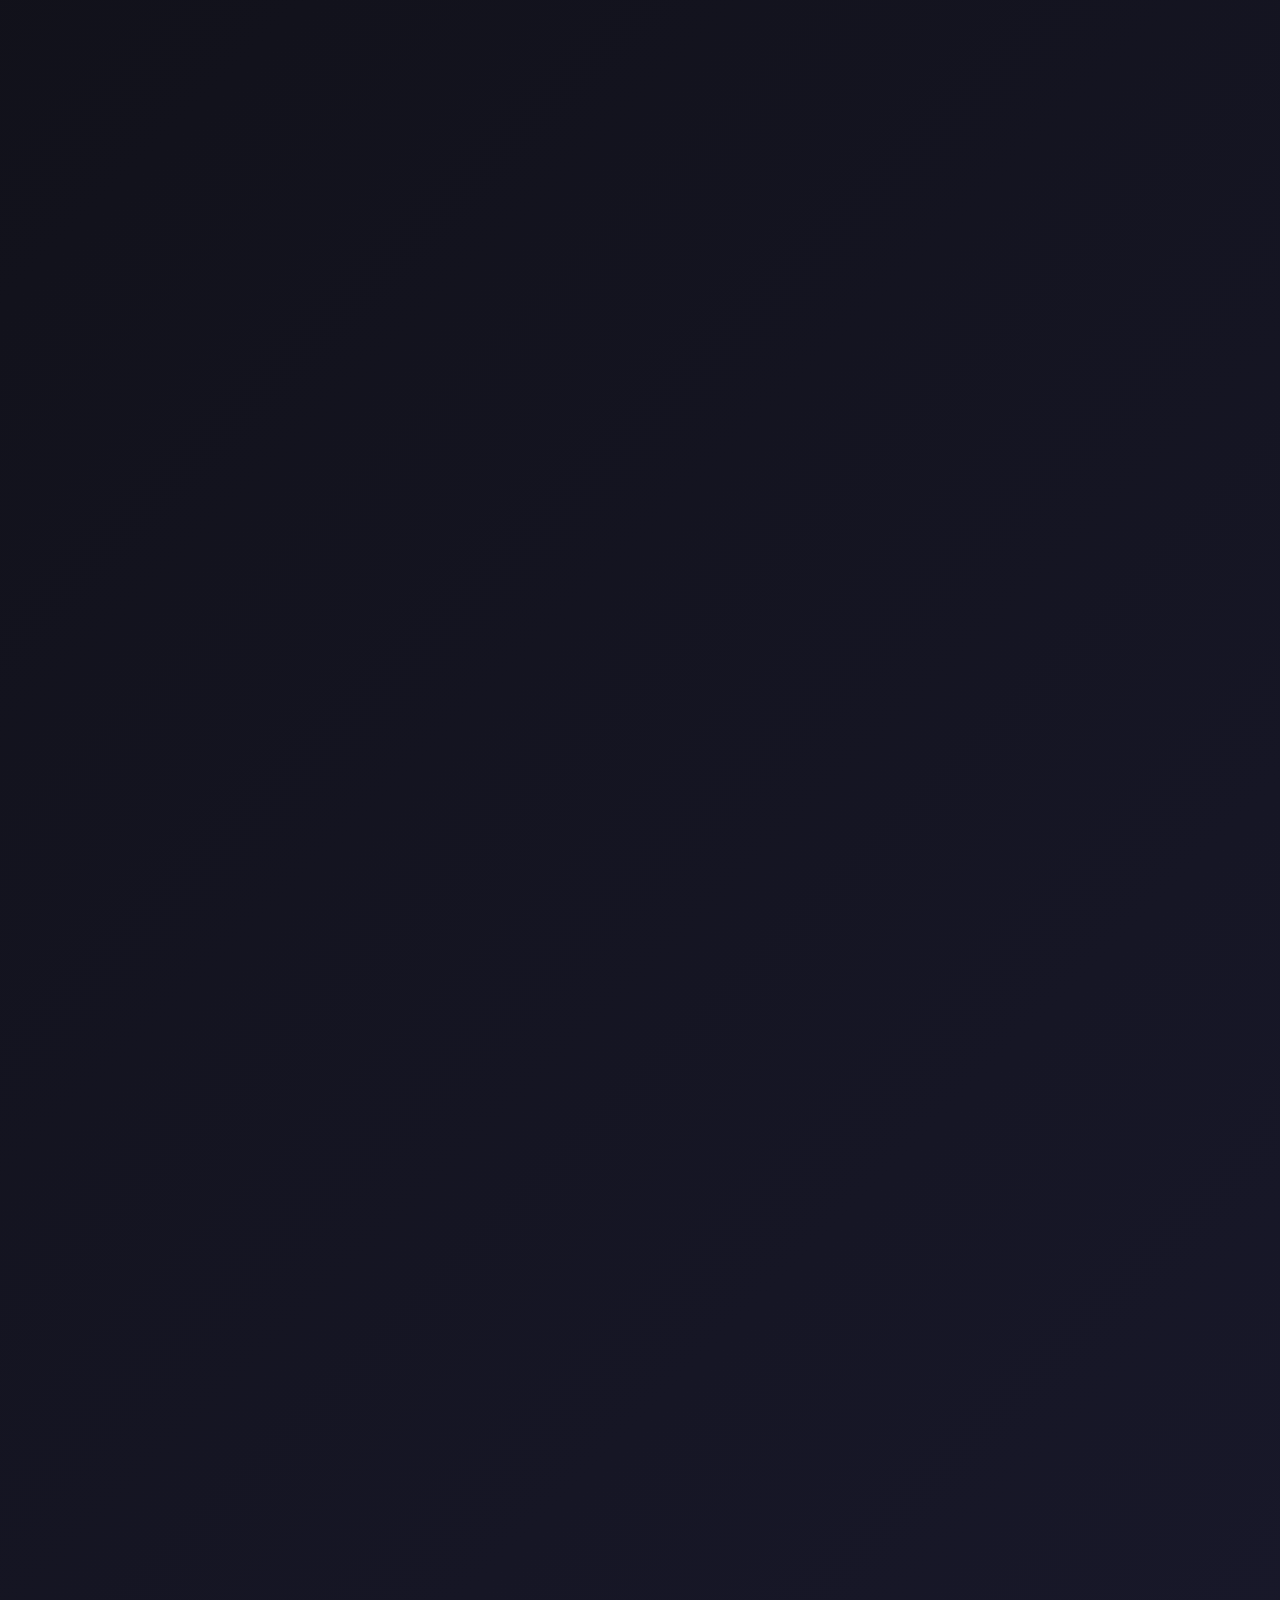
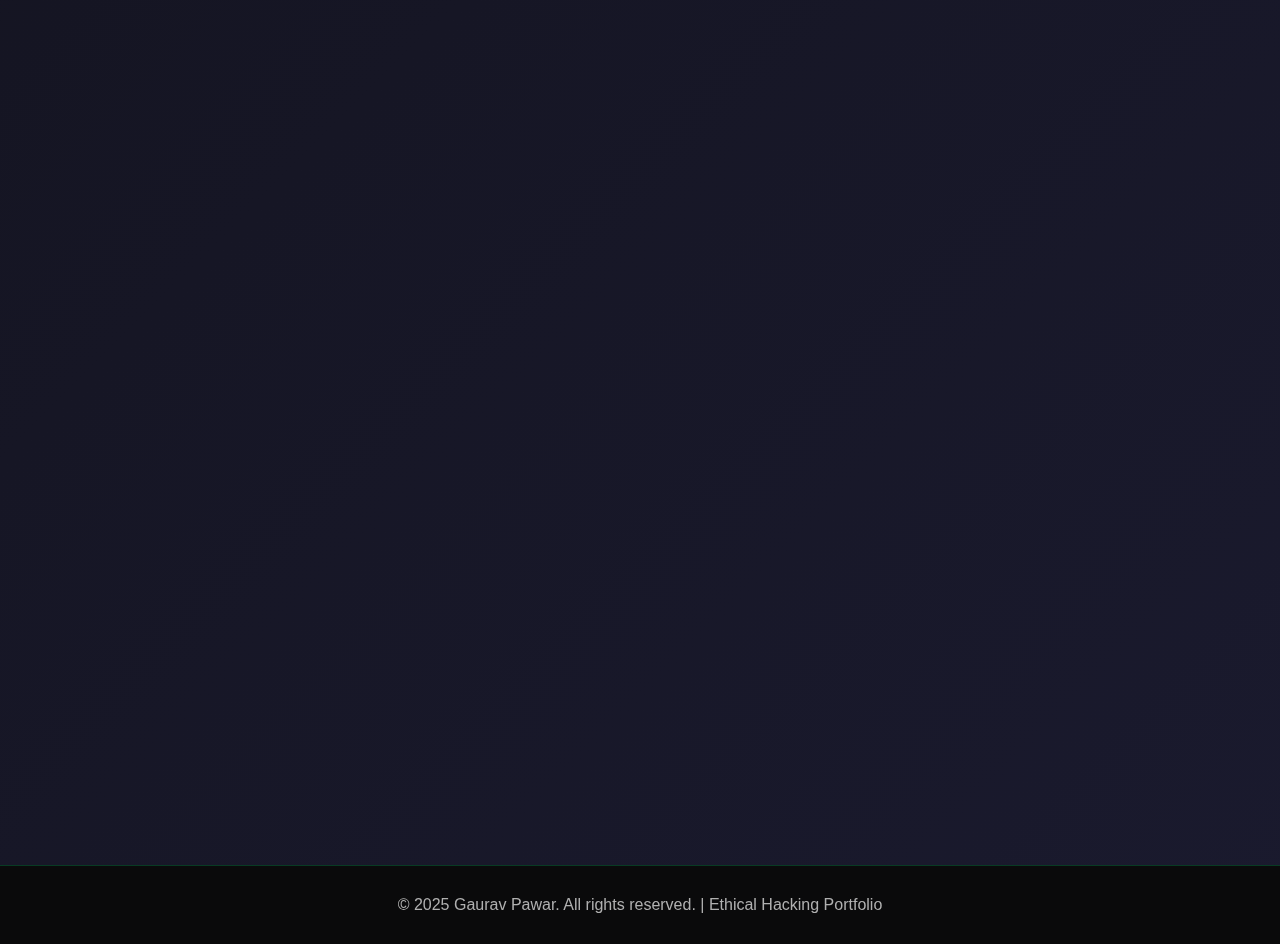
<file: index2.html>
<!DOCTYPE html>
<html lang="en">
<head>
    <meta charset="UTF-8">
    <meta name="viewport" content="width=device-width, initial-scale=1.0">
    <title>Gaurav Pawar - Security Analyst & Ethical Hacker</title>
    <link rel="stylesheet" href="style2.css">
    <link rel="stylesheet" href="https://cdnjs.cloudflare.com/ajax/libs/font-awesome/6.0.0/css/all.min.css">
</head>
<body>
    <!-- Animated particles background -->
    <div class="particles" id="particles"></div>

    <header>
        <div class="header-left">
            <div class="profile-pic">
                <img src="profile.jpeg" alt="Gaurav Pawar">
            </div>
            <div class="logo">Gaurav Pawar</div>
        </div>
        <nav>
            <button class="hamburger" id="hamburger">
                <span class="bar"></span>
                <span class="bar"></span>
                <span class="bar"></span>.
            </button>
            <ul id="nav-menu">
                <li><a href="#intro">Home</a></li>
                <li><a href="#about">About</a></li>
                <li><a href="#education">Education</a></li>
                <li><a href="#projects">Projects</a></li>
                <li><a href="#experience">Experience</a></li>
                <li><a href="#skills">Skills</a></li>
                <li><a href="#awards">Awards</a></li>
                <li><a href="#contact">Contact</a></li>
            </ul>
        </nav>
    </header>

    <section id="intro" class="hero">
        <h1>Gaurav Pawar</h1>
        <p class="subtitle">Entry-Level Security Analyst | Ethical Hacker Enthusiast</p>
        <div class="terminal-window">
            <div class="terminal-header">
                <span class="terminal-btn close"></span>
                <span class="terminal-btn minimize"></span>
                <span class="terminal-btn maximize"></span>
            </div>
            <div class="terminal-body">
                <p id="typed-text"></p>
            </div>
        </div>
    </section>

    <section id="about">
        <h2 class="blur-reveal"><i class="fas fa-user-secret"></i> About Me</h2>
        <div class="card blur-reveal">
            <p>I am an enthusiastic and dedicated individual with a solid understanding of cybersecurity principles, such as network security, threat detection, and risk management. I am looking for a cybersecurity internship where I can apply and enhance my technical skills in a practical setting while helping to safeguard organizational systems and data. I have a strong passion for learning, problem-solving, and keeping up with emerging cyber threats to establish a robust foundation for my career in information security.</p>
        </div>
    </section>

    <section id="education">
        <h2 class="blur-reveal"><i class="fas fa-graduation-cap"></i> Education</h2>
        <div class="education-grid">
            <div class="card blur-reveal">
                <div class="degree-icon"><i class="fas fa-school"></i></div>
                <h3>Secondary Education (X)</h3>
                <p><strong>Rachana Vidyalaya, Nashik</strong></p>
                <p>2020 | 89.40%</p>
            </div>
            <div class="card blur-reveal">
                <div class="degree-icon"><i class="fas fa-book-open"></i></div>
                <h3>Higher Secondary Edu. (XII)</h3>
                <p><strong>KSKW College Cidco, Nashik</strong></p>
                <p>2022 | 53%</p>
            </div>
            <div class="card blur-reveal">
                <div class="degree-icon"><i class="fas fa-laptop-code"></i></div>
                <h3>B.E Computer Science & Engg</h3>
                <p><strong>College of Engineering & Technology, Akola</strong></p>
                <p>Present (3rd year) | 7.03 CGPA</p>
            </div>
        </div>
    </section>

    <section id="projects">
        <h2 class="blur-reveal"><i class="fas fa-code"></i> Projects</h2>
        <a href="https://wa.me/919403553117?text=Hi" style="text-decoration: none;">
            <div class="card blur-reveal">
                <h3>Akola Police WhatsApp Chatbot</h3>
                <p><strong>Technologies:</strong> JavaScript, Meta WhatsApp API, MongoDB Atlas</p>
                <p>Developed a rule-based WhatsApp chatbot for Akola Police, integrating APIs for secure service access. Focused on user-friendly design and 24/7 availability.</p>
            </div>
        </a>
        <a href="https://drive.google.com/drive/folders/1eXmS-hw14CPQpIDO2EmIBkfNWVkspTRp?usp=sharing" style="text-decoration: none;">
            <div class="card blur-reveal">
                <h3>Server-ED: Frontend & Security</h3>
                <p>Reduced education costs by 90% and distractions by 40%. Implemented interactive features for better learning.</p>
            </div>
        </a>
        <a href="https://drive.google.com/drive/folders/18YusJy9bwdFphK1lv7POFlL6wDLY5dU5?usp=sharing" style="text-decoration: none;">
            <div class="card blur-reveal">
                <h3>Screen Pass – Web-Based Movie Ticket Booking</h3>
                <p><strong>Technologies:</strong> JavaScript, Node.js, HTML, CSS, MySQL</p>
                <p>Built a responsive system for real-time bookings with backend logic and database integration.</p>
            </div>
        </a>
    </section>

    <section id="experience">
        <h2 class="blur-reveal"><i class="fas fa-briefcase"></i> Experience</h2>
        <div class="card blur-reveal">
            <h3>Cybersecurity Intern | Cyber Crime Investigation Unit, Akola Police</h3>
            <p><strong>Sept 2025 – Present</strong></p>
            <p>Assisting in digital evidence analysis, incident response, and cyber forensic procedures.</p>
        </div>
        <div class="card blur-reveal">
            <h3>Jammer Operator | Electronics Corporation of India Limited</h3>
            <p><strong>Aug 2023 – July 2025</strong></p>
            <p>Operated jammers for secure exams, ensuring compliance and reliability.</p>
        </div>
    </section>

    <section id="skills">
        <h2 class="blur-reveal"><i class="fas fa-shield-alt"></i> Skills</h2>
        <div class="skills-grid">
            <div class="skill-item blur-reveal"><i class="fab fa-python"></i><p>Python (Cybersecurity)</p></div>
            <div class="skill-item blur-reveal"><i class="fab fa-linux"></i><p>Linux (OS & CLI)</p></div>
            <div class="skill-item blur-reveal"><i class="fas fa-database"></i><p>SQL (Database)</p></div>
            <div class="skill-item blur-reveal"><i class="fas fa-network-wired"></i><p>SIEM & IDS</p></div>
            <div class="skill-item blur-reveal"><i class="fas fa-shield-virus"></i><p>Risk Management</p></div>
            <div class="skill-item blur-reveal"><i class="fas fa-exclamation-triangle"></i><p>Incident Response</p></div>
            <div class="skill-item blur-reveal"><i class="fas fa-lock"></i><p>Network Security</p></div>
            <div class="skill-item blur-reveal"><i class="fab fa-java"></i><p>Java, C, Node.js</p></div>
        </div>
        <div class="card blur-reveal" style="margin-top: 30px;">
            <h3>Languages</h3>
            <p>English, Hindi, Marathi</p>
            <h3 style="margin-top: 20px;">Soft Skills</h3>
            <p>Problem Solving, Communication, Teamwork, Critical Thinking, Adaptability</p>
        </div>
    </section>

    <section id="awards">
        <h2 class="blur-reveal"><i class="fas fa-trophy"></i> Awards & Certifications</h2>
        <div class="card blur-reveal">
            <h3>Selected for Preliminary Approval under Unnat Bharat Abhiyan</h3>
        </div>
        <div class="card blur-reveal">
            <h3>Pitch Perfect 2024 | IIT Bombay</h3>
            <p>1st Rank, Shortlisted for Zonal Rounds of Eureka! 2024</p>
        </div>
        <a href="https://drive.google.com/drive/folders/1fnzI5HQS3dOZWBO_fu-Drl1AP5PaIemX" style="text-decoration: none;">
            <div class="card blur-reveal">
                <h3>Google Cybersecurity Professional Certificate</h3>
                <p><strong>Aug 2024 - Present</strong></p>
                <p>Covers Linux, SQL, Python, SIEM, IDS</p>
            </div>
        </a>
        <a href="https://drive.google.com/drive/folders/13PYU7YDqEssWjAxDFfIrop3gErPbfqae" style="text-decoration: none;">
            <div class="card blur-reveal">
                <h3>"Most Impressive Technology" at HackForge 2025</h3>
                <p>Finalist, Team Arbor, MPSTME, Mumbai</p>
            </div>
        </a>
    </section>

    <section id="contact">
        <h2 class="blur-reveal"><i class="fas fa-envelope"></i> Contact</h2>
        <div class="contact-grid">
            <div class="contact-item blur-reveal">
                <i class="fas fa-envelope"></i>
                <p><a href="mailto:mr.gaurav150404@gmail.com">mr.gaurav150404@gmail.com</a></p>
            </div>
            <div class="contact-item blur-reveal">
                <i class="fab fa-instagram"></i>
                <p><a href="https://www.instagram.com/g_pawar154?utm_source=qr">@g_pawar154</a></p>
            </div>
            <div class="contact-item blur-reveal">
                <i class="fab fa-linkedin"></i>
                <p><a href="https://www.linkedin.com/in/gaurav-pawar-673597323/">gaurav-pawar</a></p>
            </div>
        </div>
    </section>

    <footer>
        <p>&copy; 2025 Gaurav Pawar. All rights reserved. | Ethical Hacking Portfolio</p>
    </footer>

    <script src="script2.js"></script>
</body>
</html>
</file>
<file: style2.css>
* {
    margin: 0;
    padding: 0;
    box-sizing: border-box;
}

body {
    font-family: 'Segoe UI', Tahoma, Geneva, Verdana, sans-serif;
    background: linear-gradient(135deg, #0a0a0a 0%, #1a1a2e 100%);
    color: #e0e0e0;
    overflow-x: hidden;
}

/* Animated background particles */
.particles {
    position: fixed;
    top: 0;
    left: 0;
    width: 100%;
    height: 100%;
    pointer-events: none;
    z-index: 0;
}

.particle {
    position: absolute;
    width: 2px;
    height: 2px;
    background: #00ff88;
    border-radius: 50%;
    opacity: 0.5;
    animation: float 20s infinite ease-in-out;
}

@keyframes float {
    0%, 100% { transform: translateY(0) translateX(0); }
    25% { transform: translateY(-100px) translateX(50px); }
    50% { transform: translateY(-200px) translateX(-50px); }
    75% { transform: translateY(-100px) translateX(100px); }
}

/* Header */
header {
    position: fixed;
    top: 0;
    width: 100%;
    background: rgba(10, 10, 10, 0.95);
    backdrop-filter: blur(10px);
    padding: 1.2rem 5%;
    display: flex;
    justify-content: space-between;
    align-items: center;
    z-index: 1000;
    border-bottom: 1px solid rgba(0, 255, 136, 0.2);
}

.header-left {
    display: flex;
    align-items: center;
    gap: 15px;
}

.profile-pic {
    width: 60px;
    height: 60px;
    border-radius: 50%;
    overflow: hidden;
    border: 3px solid #00ff88;
    box-shadow: 0 0 15px rgba(0, 255, 136, 0.5);
    animation: profileGlow 2s ease-in-out infinite;
    flex-shrink: 0;
}

.profile-pic img {
    width: 100%;
    height: 100%;
    object-fit: cover;
    object-position: center;
    display: block;
}

@keyframes profileGlow {
    0%, 100% { 
        box-shadow: 0 0 15px rgba(0, 255, 136, 0.5);
        border-color: #00ff88;
    }
    50% { 
        box-shadow: 0 0 25px rgba(0, 255, 136, 0.8);
        border-color: #00ccff;
    }
}

.logo {
    font-size: 1.8rem;
    font-weight: bold;
    background: linear-gradient(45deg, #00ff88, #00ccff);
    -webkit-background-clip: text;
    -webkit-text-fill-color: transparent;
    animation: glow 2s ease-in-out infinite;
}

@keyframes glow {
    0%, 100% { filter: drop-shadow(0 0 5px #00ff88); }
    50% { filter: drop-shadow(0 0 20px #00ff88); }
}

nav ul {
    display: flex;
    list-style: none;
    gap: 2rem;
}

nav a {
    color: #e0e0e0;
    text-decoration: none;
    font-size: 1rem;
    transition: all 0.3s;
    position: relative;
}

nav a::after {
    content: '';
    position: absolute;
    bottom: -5px;
    left: 0;
    width: 0;
    height: 2px;
    background: linear-gradient(45deg, #00ff88, #00ccff);
    transition: width 0.3s;
}

nav a:hover::after {
    width: 100%;
}

.hamburger {
    display: none;
    flex-direction: column;
    cursor: pointer;
    background: none;
    border: none;
}

.bar {
    width: 25px;
    height: 3px;
    background: #00ff88;
    margin: 3px 0;
    transition: 0.3s;
}

/* Hero Section */
.hero {
    min-height: 100vh;
    display: flex;
    flex-direction: column;
    justify-content: center;
    align-items: center;
    text-align: center;
    padding: 100px 20px 50px;
    position: relative;
    z-index: 1;
}

.hero h1 {
    font-size: 4rem;
    margin-bottom: 1rem;
    background: linear-gradient(45deg, #00ff88, #00ccff, #ff00ff);
    -webkit-background-clip: text;
    -webkit-text-fill-color: transparent;
    animation: fadeInUp 1s ease-out;
}

.hero .subtitle {
    font-size: 1.5rem;
    color: #b0b0b0;
    margin-bottom: 2rem;
    animation: fadeInUp 1s ease-out 0.3s both;
}

.terminal-window {
    background: rgba(15, 15, 25, 0.9);
    border: 1px solid #00ff88;
    border-radius: 10px;
    padding: 20px;
    max-width: 700px;
    width: 90%;
    margin: 2rem auto;
    box-shadow: 0 10px 50px rgba(0, 255, 136, 0.3);
    animation: fadeInUp 1s ease-out 0.6s both;
}

.terminal-header {
    display: flex;
    gap: 8px;
    margin-bottom: 15px;
}

.terminal-btn {
    width: 12px;
    height: 12px;
    border-radius: 50%;
}

.terminal-btn.close { background: #ff5f56; }
.terminal-btn.minimize { background: #ffbd2e; }
.terminal-btn.maximize { background: #27c93f; }

.terminal-body {
    color: #00ff88;
    font-family: 'Courier New', monospace;
    font-size: 1.1rem;
    min-height: 60px;
}

#typed-text::after {
    content: '|';
    animation: blink 1s infinite;
}

@keyframes blink {
    0%, 50% { opacity: 1; }
    51%, 100% { opacity: 0; }
}

@keyframes fadeInUp {
    from {
        opacity: 0;
        transform: translateY(30px);
    }
    to {
        opacity: 1;
        transform: translateY(0);
    }
}

/* Section Styles */
section {
    padding: 80px 5%;
    max-width: 1200px;
    margin: 0 auto;
    position: relative;
    z-index: 1;
}

h2 {
    font-size: 2.5rem;
    margin-bottom: 3rem;
    text-align: center;
    background: linear-gradient(45deg, #00ff88, #00ccff);
    -webkit-background-clip: text;
    -webkit-text-fill-color: transparent;
    position: relative;
}

h2 i {
    margin-right: 10px;
    color: #00ff88;
}

/* Blur reveal animation */
.blur-reveal {
    opacity: 0;
    filter: blur(10px);
    transform: translateY(30px);
    transition: all 0.8s ease-out;
}

.blur-reveal.visible {
    opacity: 1;
    filter: blur(0);
    transform: translateY(0);
}

/* Card Styles */
.card {
    background: rgba(20, 20, 35, 0.8);
    border: 1px solid rgba(0, 255, 136, 0.3);
    border-radius: 15px;
    padding: 30px;
    margin: 30px 0;
    backdrop-filter: blur(10px);
    transition: all 0.4s ease;
    position: relative;
    overflow: hidden;
}

.card::before {
    content: '';
    position: absolute;
    top: 0;
    left: -100%;
    width: 100%;
    height: 100%;
    background: linear-gradient(90deg, transparent, rgba(0, 255, 136, 0.1), transparent);
    transition: left 0.5s;
}

.card:hover::before {
    left: 100%;
}

.card:hover {
    transform: translateY(-10px);
    box-shadow: 0 15px 40px rgba(0, 255, 136, 0.4);
    border-color: #00ff88;
}

.card h3 {
    color: #00ff88;
    font-size: 1.5rem;
    margin-bottom: 15px;
}

.card p {
    color: #b0b0b0;
    line-height: 1.8;
    margin-bottom: 10px;
}

/* Education cards with degree animation */
.education-grid {
    display: grid;
    grid-template-columns: repeat(auto-fit, minmax(300px, 1fr));
    gap: 30px;
}

.degree-icon {
    font-size: 3rem;
    color: #00ff88;
    margin-bottom: 20px;
    animation: rotate3d 3s ease-in-out infinite;
}

@keyframes rotate3d {
    0%, 100% { transform: rotateY(0deg) rotateZ(0deg); }
    50% { transform: rotateY(180deg) rotateZ(10deg); }
}

/* Skills Section */
.skills-grid {
    display: grid;
    grid-template-columns: repeat(auto-fit, minmax(250px, 1fr));
    gap: 20px;
}

.skill-item {
    background: rgba(20, 20, 35, 0.6);
    padding: 20px;
    border-radius: 10px;
    border: 1px solid rgba(0, 255, 136, 0.2);
    transition: all 0.3s;
}

.skill-item:hover {
    border-color: #00ff88;
    transform: scale(1.05);
}

.skill-item i {
    font-size: 2rem;
    color: #00ff88;
    margin-bottom: 10px;
}

/* Contact Section */
.contact-grid {
    display: grid;
    grid-template-columns: repeat(auto-fit, minmax(200px, 1fr));
    gap: 30px;
    margin-top: 3rem;
}

.contact-item {
    text-align: center;
    padding: 30px;
    background: rgba(20, 20, 35, 0.6);
    border-radius: 15px;
    border: 1px solid rgba(0, 255, 136, 0.2);
    transition: all 0.3s;
}

.contact-item:hover {
    transform: translateY(-10px);
    border-color: #00ff88;
    box-shadow: 0 10px 30px rgba(0, 255, 136, 0.3);
}

.contact-item i {
    font-size: 2.5rem;
    color: #00ff88;
    margin-bottom: 15px;
}

.contact-item a {
    color: #e0e0e0;
    text-decoration: none;
    transition: color 0.3s;
}

.contact-item a:hover {
    color: #00ff88;
}

footer {
    text-align: center;
    padding: 30px;
    background: rgba(10, 10, 10, 0.95);
    border-top: 1px solid rgba(0, 255, 136, 0.2);
    color: #b0b0b0;
}

/* Mobile Responsive */
@media (max-width: 768px) {
    .hamburger {
        display: flex;
    }

    nav ul {
        position: fixed;
        top: 70px;
        left: -100%;
        width: 100%;
        height: calc(100vh - 70px);
        background: rgba(10, 10, 10, 0.98);
        flex-direction: column;
        justify-content: flex-start;
        align-items: center;
        padding-top: 50px;
        transition: left 0.3s ease;
    }

    nav ul.active {
        left: 0;
    }

    nav li {
        margin: 20px 0;
    }

    .hero h1 {
        font-size: 2.5rem;
    }

    .hero .subtitle {
        font-size: 1.2rem;
    }
}
</file>
<file: style.css>
/* ==========================================
   RESET
   ========================================== */
* {
    margin: 0;
    padding: 0;
    box-sizing: border-box;
}

:root {
    /* Light Mode Colors */
    --bg-primary: #ffffff;
    --bg-secondary: #f8fafc;
    --text-primary: #0f172a;
    --text-secondary: #475569;
    --accent-gold: #f59e0b;
    --accent-blue: #3b82f6;
    --accent-teal: #14b8a6;
    --border-light: rgba(15, 23, 42, 0.1);
    --shadow-light: rgba(15, 23, 42, 0.1);
    --card-bg: #ffffff;
    --header-bg: rgba(255, 255, 255, 0.95);
}

[data-theme="dark"] {
    /* Dark Mode Colors */
    --bg-primary: #0f172a;
    --bg-secondary: #1e293b;
    --text-primary: #f1f5f9;
    --text-secondary: #cbd5e1;
    --accent-gold: #fbbf24;
    --accent-blue: #60a5fa;
    --accent-teal: #2dd4bf;
    --border-light: rgba(241, 245, 249, 0.1);
    --shadow-light: rgba(0, 0, 0, 0.3);
    --card-bg: #1e293b;
    --header-bg: rgba(15, 23, 42, 0.95);
}

body {
    font-family: 'Inter', 'Segoe UI', system-ui, -apple-system, sans-serif;
    background-color: var(--bg-primary);
    color: var(--text-primary);
    overflow-x: hidden;
    transition: background-color 0.3s ease, color 0.3s ease;
    line-height: 1.6;
    letter-spacing: -0.011em;
}

/* ==========================================
   THEME TOGGLE BUTTON
   ========================================== */
.theme-toggle {
    position: fixed;
    top: 50%;
    right: 20px;
    transform: translateY(-50%);
    z-index: 1001;
    background: var(--card-bg);
    border: 2px solid var(--border-light);
    width: 56px;
    height: 56px;
    border-radius: 50%;
    cursor: pointer;
    display: flex;
    align-items: center;
    justify-content: center;
    box-shadow: 0 4px 20px var(--shadow-light);
    transition: all 0.3s ease;
}

.theme-toggle:hover {
    transform: translateY(-50%) scale(1.1);
    box-shadow: 0 8px 30px var(--shadow-light);
}

.theme-toggle svg {
    width: 24px;
    height: 24px;
    fill: var(--text-primary);
    transition: transform 0.3s ease;
}

.theme-toggle:hover svg {
    transform: rotate(20deg);
}

/* Hide moon icon in light mode, sun icon in dark mode */
[data-theme="light"] .moon-icon {
    display: none;
}

[data-theme="dark"] .sun-icon {
    display: none;
}

/* ==========================================
   BACKGROUND PARTICLES
   ========================================== */
.particles {
    position: fixed;
    top: 0;
    left: 0;
    width: 100%;
    height: 100%;
    pointer-events: none;
    z-index: 0;
}

.particle {
    position: absolute;
    width: 3px;
    height: 3px;
    background: var(--accent-gold);
    border-radius: 50%;
    opacity: 0.4;
    animation: float 20s infinite ease-in-out;
}

@keyframes float {

    0%,
    100% {
        transform: translateY(0) translateX(0);
    }

    25% {
        transform: translateY(-100px) translateX(50px);
    }

    50% {
        transform: translateY(-200px) translateX(-50px);
    }

    75% {
        transform: translateY(-100px) translateX(100px);
    }
}

/* ==========================================
   HEADER
   ========================================== */
header {
    position: fixed;
    font-weight: 600;
    top: 0;
    width: 100%;
    background-color: var(--header-bg);
    -webkit-backdrop-filter: blur(20px);
    backdrop-filter: blur(20px);
    padding: 1.2rem 5%;
    display: flex;
    justify-content: space-between;
    align-items: center;
    z-index: 1000;
    border-bottom: 1px solid var(--border-light);
    transition: all 0.3s ease;
}

.header-left {
    display: flex;
    align-items: center;
    gap: 15px;
}

.profile-pic {
    width: 60px;
    height: 60px;
    border-radius: 50%;
    overflow: hidden;
    border: 3px solid var(--accent-gold);
    box-shadow: 0 0 20px rgba(245, 158, 11, 0.3);
    transition: all 0.3s ease;
}

.profile-pic:hover {
    transform: scale(1.05);
    box-shadow: 0 0 30px rgba(245, 158, 11, 0.5);
}

.profile-pic img {
    width: 100%;
    height: 100%;
    object-fit: cover;
}

.logo {
    font-size: 1.8rem;
    font-weight: 700;
    background: linear-gradient(135deg, var(--accent-gold), var(--accent-blue));
    -webkit-background-clip: text;
    -webkit-text-fill-color: transparent;
    background-clip: text;
    letter-spacing: -0.02em;
}

/* ==========================================
   NAVIGATION
   ========================================== */
nav ul {
    display: flex;
    list-style: none;
    gap: 2.5rem;
}

nav a {
    color: var(--text-primary);
    text-decoration: none;
    font-size: 0.95rem;
    font-weight: 500;
    position: relative;
    transition: color 0.3s ease;
    letter-spacing: -0.01em;
}

nav a::after {
    content: '';
    position: absolute;
    bottom: -5px;
    left: 0;
    width: 0;
    height: 2px;
    background: linear-gradient(90deg, var(--accent-gold), var(--accent-blue));
    transition: width 0.3s ease;
}

nav a:hover {
    color: var(--accent-gold);
}

nav a:hover::after {
    width: 100%;
}

/* ==========================================
   HAMBURGER
   ========================================== */
.hamburger {
    display: none;
    flex-direction: column;
    cursor: pointer;
    background: none;
    border: none;
    padding: 5px;
}

.bar {
    width: 25px;
    height: 3px;
    background: var(--text-primary);
    margin: 3px 0;
    transition: all 0.3s ease;
    border-radius: 2px;
}

/* ==========================================
   HERO
   ========================================== */
.hero {
    min-height: 100vh;
    display: flex;
    flex-direction: column;
    justify-content: center;
    align-items: center;
    text-align: center;
    padding: 120px 20px 50px;
    position: relative;
    z-index: 1;
}

.hero h1 {
    font-size: 4.5rem;
    font-weight: 800;
    margin-bottom: 1rem;
    background: linear-gradient(135deg, var(--text-primary), var(--accent-gold), var(--accent-blue));
    -webkit-background-clip: text;
    -webkit-text-fill-color: transparent;
    background-clip: text;
    letter-spacing: -0.03em;
    line-height: 1.1;
}

.hero .subtitle {
    font-size: 1.5rem;
    color: var(--text-secondary);
    margin-bottom: 2rem;
    font-weight: 400;
    letter-spacing: -0.01em;
}

/* ==========================================
   TERMINAL
   ========================================== */
.terminal-window {
    background: var(--card-bg);
    border: 1px solid var(--border-light);
    border-radius: 12px;
    padding: 20px;
    max-width: 700px;
    width: 90%;
    margin: 2rem auto;
    box-shadow: 0 20px 60px var(--shadow-light);
    transition: all 0.3s ease;
}

.terminal-window:hover {
    transform: translateY(-5px);
    box-shadow: 0 25px 80px var(--shadow-light);
}

.terminal-header {
    display: flex;
    gap: 8px;
    margin-bottom: 15px;
}

.terminal-btn {
    width: 12px;
    height: 12px;
    border-radius: 50%;
    transition: transform 0.2s ease;
}

.terminal-btn:hover {
    transform: scale(1.2);
}

.close {
    background: #ff5f56;
}

.minimize {
    background: #ffbd2e;
}

.maximize {
    background: #27c93f;
}

.terminal-body {
    color: var(--accent-gold);
    font-family: 'JetBrains Mono', 'Fira Code', 'Courier New', monospace;
    font-size: 1rem;
    line-height: 1.8;
    letter-spacing: 0.01em;
}

/* ==========================================
   SECTIONS
   ========================================== */
section {
    padding: 100px 5%;
    max-width: 1200px;
    margin: 0 auto;
    position: relative;
    z-index: 1;
}

h2 {
    font-size: 3rem;
    font-weight: 700;
    margin-bottom: 3rem;
    text-align: center;
    background: linear-gradient(135deg, var(--text-primary), var(--accent-gold));
    -webkit-background-clip: text;
    -webkit-text-fill-color: transparent;
    background-clip: text;
    letter-spacing: -0.02em;
}

/* ==========================================
   CARDS
   ========================================== */
/* -----------------------------------------
   PROJECT CARD (flip on hover) - E-CELL STYLE
   ----------------------------------------- */
.projects-grid {
    display: grid;
    grid-template-columns: repeat(auto-fit, minmax(300px, 1fr));
    gap: 30px;
}

/* Card wrapper */
.project-card {
    perspective: 1000px;
}

/* Inner flip container */
.project-inner {
    position: relative;
    width: 100%;
    height: 400px;
    transition: transform 0.6s ease;
    transform-style: preserve-3d;
}

/* Flip on hover */
.project-card:hover .project-inner {
    transform: rotateY(180deg);
}

/* Shared face styles */
.project-front,
.project-back {
    position: absolute;
    inset: 0;
    backface-visibility: hidden;
    overflow: hidden;
    box-shadow: 0 6px 24px var(--shadow-light);
    background: var(--card-bg);
    border: 1px solid var(--border-light);
}

/* FRONT SIDE - E-CELL STYLE */
.project-front {
    display: flex;
    flex-direction: column;
}

.project-front::before {
    content: '';
    position: absolute;
    top: 0;
    left: 0;
    width: 100%;
    height: 4px;
    background: linear-gradient(90deg, var(--accent-gold), var(--accent-blue));
    z-index: 1;
}

/* Image takes controlled space */
.project-front img {
    width: 100%;
    height: 200px;
    object-fit: cover;
    background: var(--bg-secondary);
}

/* Title and tech area */
.project-front-content {
    padding: 25px;
    flex-grow: 1;
    display: flex;
    flex-direction: column;
    justify-content: space-between;
}

.project-front h3 {
    font-size: 1.3rem;
    font-weight: 700;
    color: var(--text-primary);
    text-transform: uppercase;
    letter-spacing: 0.5px;
    font-family: 'Montserrat', sans-serif;
    margin-bottom: 15px;
}

.project-front p {
    font-size: 0.85rem;
    color: var(--text-secondary);
    margin-bottom: 15px;
}

.project-tech {
    display: flex;
    flex-wrap: wrap;
    gap: 8px;
}

.tech-tag {
    padding: 5px 12px;
    background: rgba(245, 158, 11, 0.1);
    border: 1px solid var(--accent-gold);
    font-size: 10px;
    font-weight: 700;
    letter-spacing: 0.8px;
    text-transform: uppercase;
    color: var(--accent-gold);
    font-family: 'Montserrat', sans-serif;
}

/* BACK SIDE - E-CELL STYLE */
.project-back {
    transform: rotateY(180deg);
    padding: 30px;
    background: var(--bg-secondary);
    display: flex;
    flex-direction: column;
    justify-content: space-between;
    border: 1px solid var(--accent-gold);
}

.project-back::before {
    content: '';
    position: absolute;
    top: 0;
    left: 0;
    width: 100%;
    height: 4px;
    background: linear-gradient(90deg, var(--accent-gold), var(--accent-blue));
}

/* Description */
.project-back p {
    font-size: 1rem;
    line-height: 1.7;
    color: var(--text-primary);
    margin-bottom: 20px;
}

/* Actions */
.project-actions {
    display: flex;
    gap: 12px;
}

.project-actions a {
    padding: 12px 24px;
    font-size: 13px;
    background: var(--accent-gold);
    color: #000000;
    text-decoration: none;
    font-weight: 700;
    text-transform: uppercase;
    letter-spacing: 1px;
    font-family: 'Montserrat', sans-serif;
    transition: all 0.3s ease;
    display: inline-flex;
    align-items: center;
    gap: 8px;
}

.project-actions a:hover {
    background: var(--text-primary);
    color: var(--bg-primary);
    gap: 12px;
}

.project-actions a::after {
    content: '→';
    font-size: 16px;
    transition: transform 0.3s ease;
}

.project-actions a:hover::after {
    transform: translateX(4px);
}

.card {
    border: 1px solid var(--border-light);
    border-radius: 16px;
    padding: 35px;
    margin: 30px 0;
    transition: all 0.4s ease;
    background: var(--card-bg);
    box-shadow: 0 4px 20px var(--shadow-light);
}

.card:hover {
    transform: translateY(-10px);
    box-shadow: 0 20px 60px var(--shadow-light);
    border-color: var(--accent-gold);
}

.card h3 {
    color: var(--text-primary);
    font-size: 1.75rem;
    font-weight: 600;
    margin-bottom: 15px;
    letter-spacing: -0.01em;
}

.card p {
    color: var(--text-secondary);
    line-height: 1.8;
    font-size: 1.05rem;
}

/* ==========================================
   SKILLS
   ========================================== */
.skills-grid {
    display: grid;
    grid-template-columns: repeat(auto-fit, minmax(250px, 1fr));
    gap: 24px;
}

.skill-item {
    background: var(--card-bg);
    padding: 25px;
    border-radius: 12px;
    border: 1px solid var(--border-light);
    transition: all 0.3s ease;
    box-shadow: 0 2px 10px var(--shadow-light);
}

.skill-item:hover {
    border-color: var(--accent-gold);
    background: var(--bg-secondary);
    transform: translateY(-5px);
    box-shadow: 0 8px 30px var(--shadow-light);
}

.skill-item i {
    font-size: 2.5rem;
    color: var(--accent-gold);
    margin-bottom: 15px;
}

.skill-item h4 {
    color: var(--text-primary);
    font-weight: 600;
    margin-bottom: 8px;
    font-size: 1.1rem;
}

.skill-item p {
    color: var(--text-secondary);
    font-size: 0.95rem;
}

/* ==========================================
   CONTACT
   ========================================== */
.contact-grid {
    display: grid;
    grid-template-columns: repeat(auto-fit, minmax(220px, 1fr));
    gap: 30px;
    margin-top: 3rem;
}

.contact-item {
    text-align: center;
    padding: 35px;
    background: var(--card-bg);
    border-radius: 16px;
    border: 1px solid var(--border-light);
    transition: all 0.3s ease;
    box-shadow: 0 4px 20px var(--shadow-light);
}

.contact-item:hover {
    transform: translateY(-10px);
    border-color: var(--accent-gold);
    box-shadow: 0 15px 40px var(--shadow-light);
}

.contact-item i {
    font-size: 3rem;
    color: var(--accent-gold);
    margin-bottom: 15px;
    transition: transform 0.3s ease;
}

.contact-item:hover i {
    transform: scale(1.1) rotate(5deg);
}

.contact-item h4 {
    color: var(--text-primary);
    font-weight: 600;
    margin-bottom: 8px;
}

.contact-item p {
    color: var(--text-secondary);
    font-size: 0.95rem;
}

/* ==========================================
   FOOTER
   ========================================== */
footer {
    text-align: center;
    padding: 40px 20px;
    background: var(--bg-secondary);
    border-top: 1px solid var(--border-light);
    color: var(--text-secondary);
    font-size: 0.95rem;
}

/* ==========================================
   PROFILE IMAGE RING
   ========================================== */
.hero-image img {
    width: 320px;
    height: 320px;
    border-radius: 50%;
    object-fit: cover;
    border: 5px solid transparent;
    background: linear-gradient(var(--bg-primary), var(--bg-primary)) padding-box,
        linear-gradient(135deg, var(--accent-gold), var(--accent-blue), var(--accent-teal)) border-box;
    box-shadow: 0 20px 60px var(--shadow-light);
    transition: all 0.4s ease;
}

.hero-image img:hover {
    transform: scale(1.05) rotate(2deg);
    box-shadow: 0 30px 80px var(--shadow-light);
}

/* ==========================================
   BUTTONS
   ========================================== */
.btn {
    padding: 14px 32px;
    border-radius: 10px;
    font-weight: 600;
    font-size: 1rem;
    text-decoration: none;
    transition: all 0.3s ease;
    border: 2px solid transparent;
    cursor: pointer;
    letter-spacing: -0.01em;
}

.btn-primary {
    background: linear-gradient(135deg, var(--accent-gold), var(--accent-blue));
    color: white;
    box-shadow: 0 4px 15px rgba(245, 158, 11, 0.3);
}

.btn-primary:hover {
    transform: translateY(-3px);
    box-shadow: 0 8px 25px rgba(245, 158, 11, 0.4);
}

.btn-secondary {
    background: transparent;
    border-color: var(--border-light);
    color: var(--text-primary);
}

.btn-secondary:hover {
    border-color: var(--accent-gold);
    background: var(--bg-secondary);
    transform: translateY(-3px);
}

/* ==========================================
   SCROLLBAR
   ========================================== */
::-webkit-scrollbar {
    width: 10px;
}

::-webkit-scrollbar-track {
    background: var(--bg-primary);
}

::-webkit-scrollbar-thumb {
    background: var(--accent-gold);
    border-radius: 5px;
}

::-webkit-scrollbar-thumb:hover {
    background: var(--accent-blue);
}

/* ==========================================
   ANIMATIONS
   ========================================== */
@keyframes fadeInUp {
    from {
        opacity: 0;
        transform: translateY(30px);
    }

    to {
        opacity: 1;
        transform: translateY(0);
    }
}

@keyframes fadeInLeft {
    from {
        opacity: 0;
        transform: translateX(-30px);
    }

    to {
        opacity: 1;
        transform: translateX(0);
    }
}

.fade-in-up {
    animation: fadeInUp 0.8s ease forwards;
}

.fade-in-left {
    animation: fadeInLeft 0.8s ease forwards;
}

/* ==========================================
   MOBILE RESPONSIVE
   ========================================== */
@media (max-width: 768px) {
    .theme-toggle {
        right: 15px;
        width: 48px;
        height: 48px;
    }

    .hamburger {
        display: flex;
    }

    nav ul {
        position: fixed;
        top: 85px;
        left: -100%;
        width: 100%;
        height: calc(100vh - 85px);
        background: var(--header-bg);
        -webkit-backdrop-filter: blur(20px);
        backdrop-filter: blur(20px);
        flex-direction: column;
        justify-content: flex-start;
        align-items: center;
        padding-top: 50px;
        transition: left 0.3s ease;
        gap: 2rem;
    }

    nav ul.active {
        left: 0;
    }

    .hero h1 {
        font-size: 2.8rem;
    }

    .hero .subtitle {
        font-size: 1.2rem;
    }

    h2 {
        font-size: 2.2rem;
    }

    section {
        padding: 60px 5%;
    }

    .skills-grid,
    .contact-grid {
        grid-template-columns: 1fr;
    }
}

@media (max-width: 480px) {
    .hero h1 {
        font-size: 2.2rem;
    }

    .hero .subtitle {
        font-size: 1rem;
    }

    .hero-image img {
        width: 240px;
        height: 240px;
    }

    h2 {
        font-size: 1.8rem;
    }

    .card {
        padding: 25px;
    }

}



.certi-wrapper img {
    width: 100%;
    object-fit: cover;
    height: 100%;
}

.certi-wrapper{
    width: 22em;
    height: 17em;
    border: 2px solid #000;
    border-radius: 10px;
    overflow: hidden;
    transition: all 1s ease;
    display: none;
}

.flex:hover .certi-wrapper{
    transform: scale(1.05);
    display: block;
}

.flex{
    justify-content: space-between;
    align-items: center;
    display: flex;
}



@media screen and (max-width: 480px) {
.flex{
    flex-direction: column-reverse;
    align-items: center;
    display: flex;
}

.certi-wrapper{
    width: 17em;
    height: 15em;
    border: 2px solid #000;
    border-radius: 10px;
    overflow: hidden;
    transition: all 1s ease;
    margin: 1em;
    display: none;
}

.flex:hover .certi-wrapper{
    display: block;
   }   

}
</file>
<file: Portfolio-main/style.css>
/* ==========================================
   RESET
   ========================================== */
* {
    margin: 0;
    padding: 0;
    box-sizing: border-box;
}

:root {
    /* Light Mode Colors */
    --bg-primary: #ffffff;
    --bg-secondary: #f8fafc;
    --text-primary: #0f172a;
    --text-secondary: #475569;
    --accent-gold: #f59e0b;
    --accent-blue: #3b82f6;
    --accent-teal: #14b8a6;
    --border-light: rgba(15, 23, 42, 0.1);
    --shadow-light: rgba(15, 23, 42, 0.1);
    --card-bg: #ffffff;
    --header-bg: rgba(255, 255, 255, 0.95);
}

[data-theme="dark"] {
    /* Dark Mode Colors */
    --bg-primary: #0f172a;
    --bg-secondary: #1e293b;
    --text-primary: #f1f5f9;
    --text-secondary: #cbd5e1;
    --accent-gold: #fbbf24;
    --accent-blue: #60a5fa;
    --accent-teal: #2dd4bf;
    --border-light: rgba(241, 245, 249, 0.1);
    --shadow-light: rgba(0, 0, 0, 0.3);
    --card-bg: #1e293b;
    --header-bg: rgba(15, 23, 42, 0.95);
}

body {
    font-family: 'Inter', 'Segoe UI', system-ui, -apple-system, sans-serif;
    background-color: var(--bg-primary);
    color: var(--text-primary);
    overflow-x: hidden;
    transition: background-color 0.3s ease, color 0.3s ease;
    line-height: 1.6;
    letter-spacing: -0.011em;
}

/* ==========================================
   THEME TOGGLE BUTTON
   ========================================== */
.theme-toggle {
    position: fixed;
    top: 50%;
    right: 20px;
    transform: translateY(-50%);
    z-index: 1001;
    background: var(--card-bg);
    border: 2px solid var(--border-light);
    width: 56px;
    height: 56px;
    border-radius: 50%;
    cursor: pointer;
    display: flex;
    align-items: center;
    justify-content: center;
    box-shadow: 0 4px 20px var(--shadow-light);
    transition: all 0.3s ease;
}

.theme-toggle:hover {
    transform: translateY(-50%) scale(1.1);
    box-shadow: 0 8px 30px var(--shadow-light);
}

.theme-toggle svg {
    width: 24px;
    height: 24px;
    fill: var(--text-primary);
    transition: transform 0.3s ease;
}

.theme-toggle:hover svg {
    transform: rotate(20deg);
}

/* Hide moon icon in light mode, sun icon in dark mode */
[data-theme="light"] .moon-icon {
    display: none;
}

[data-theme="dark"] .sun-icon {
    display: none;
}

/* ==========================================
   BACKGROUND PARTICLES
   ========================================== */
.particles {
    position: fixed;
    top: 0;
    left: 0;
    width: 100%;
    height: 100%;
    pointer-events: none;
    z-index: 0;
}

.particle {
    position: absolute;
    width: 3px;
    height: 3px;
    background: var(--accent-gold);
    border-radius: 50%;
    opacity: 0.4;
    animation: float 20s infinite ease-in-out;
}

@keyframes float {

    0%,
    100% {
        transform: translateY(0) translateX(0);
    }

    25% {
        transform: translateY(-100px) translateX(50px);
    }

    50% {
        transform: translateY(-200px) translateX(-50px);
    }

    75% {
        transform: translateY(-100px) translateX(100px);
    }
}

/* ==========================================
   HEADER
   ========================================== */
header {
    position: fixed;
    font-weight: 600;
    top: 0;
    width: 100%;
    background-color: var(--header-bg);
    -webkit-backdrop-filter: blur(20px);
    backdrop-filter: blur(20px);
    padding: 1.2rem 5%;
    display: flex;
    justify-content: space-between;
    align-items: center;
    z-index: 1000;
    border-bottom: 1px solid var(--border-light);
    transition: all 0.3s ease;
}

.header-left {
    display: flex;
    align-items: center;
    gap: 15px;
}

.profile-pic {
    width: 60px;
    height: 60px;
    border-radius: 50%;
    overflow: hidden;
    border: 3px solid var(--accent-gold);
    box-shadow: 0 0 20px rgba(245, 158, 11, 0.3);
    transition: all 0.3s ease;
}

.profile-pic:hover {
    transform: scale(1.05);
    box-shadow: 0 0 30px rgba(245, 158, 11, 0.5);
}

.profile-pic img {
    width: 100%;
    height: 100%;
    object-fit: cover;
}

.logo {
    font-size: 1.8rem;
    font-weight: 700;
    background: linear-gradient(135deg, var(--accent-gold), var(--accent-blue));
    -webkit-background-clip: text;
    -webkit-text-fill-color: transparent;
    background-clip: text;
    letter-spacing: -0.02em;
}

/* ==========================================
   NAVIGATION
   ========================================== */
nav ul {
    display: flex;
    list-style: none;
    gap: 2.5rem;
}

nav a {
    color: var(--text-primary);
    text-decoration: none;
    font-size: 0.95rem;
    font-weight: 500;
    position: relative;
    transition: color 0.3s ease;
    letter-spacing: -0.01em;
}

nav a::after {
    content: '';
    position: absolute;
    bottom: -5px;
    left: 0;
    width: 0;
    height: 2px;
    background: linear-gradient(90deg, var(--accent-gold), var(--accent-blue));
    transition: width 0.3s ease;
}

nav a:hover {
    color: var(--accent-gold);
}

nav a:hover::after {
    width: 100%;
}

/* ==========================================
   HAMBURGER
   ========================================== */
.hamburger {
    display: none;
    flex-direction: column;
    cursor: pointer;
    background: none;
    border: none;
    padding: 5px;
}

.bar {
    width: 25px;
    height: 3px;
    background: var(--text-primary);
    margin: 3px 0;
    transition: all 0.3s ease;
    border-radius: 2px;
}

/* ==========================================
   HERO
   ========================================== */
.hero {
    min-height: 100vh;
    display: flex;
    flex-direction: column;
    justify-content: center;
    align-items: center;
    text-align: center;
    padding: 120px 20px 50px;
    position: relative;
    z-index: 1;
}

.hero h1 {
    font-size: 4.5rem;
    font-weight: 800;
    margin-bottom: 1rem;
    background: linear-gradient(135deg, var(--text-primary), var(--accent-gold), var(--accent-blue));
    -webkit-background-clip: text;
    -webkit-text-fill-color: transparent;
    background-clip: text;
    letter-spacing: -0.03em;
    line-height: 1.1;
}

.hero .subtitle {
    font-size: 1.5rem;
    color: var(--text-secondary);
    margin-bottom: 2rem;
    font-weight: 400;
    letter-spacing: -0.01em;
}

/* ==========================================
   TERMINAL
   ========================================== */
.terminal-window {
    background: var(--card-bg);
    border: 1px solid var(--border-light);
    border-radius: 12px;
    padding: 20px;
    max-width: 700px;
    width: 90%;
    margin: 2rem auto;
    box-shadow: 0 20px 60px var(--shadow-light);
    transition: all 0.3s ease;
}

.terminal-window:hover {
    transform: translateY(-5px);
    box-shadow: 0 25px 80px var(--shadow-light);
}

.terminal-header {
    display: flex;
    gap: 8px;
    margin-bottom: 15px;
}

.terminal-btn {
    width: 12px;
    height: 12px;
    border-radius: 50%;
    transition: transform 0.2s ease;
}

.terminal-btn:hover {
    transform: scale(1.2);
}

.close {
    background: #ff5f56;
}

.minimize {
    background: #ffbd2e;
}

.maximize {
    background: #27c93f;
}

.terminal-body {
    color: var(--accent-gold);
    font-family: 'JetBrains Mono', 'Fira Code', 'Courier New', monospace;
    font-size: 1rem;
    line-height: 1.8;
    letter-spacing: 0.01em;
}

/* ==========================================
   SECTIONS
   ========================================== */
section {
    padding: 100px 5%;
    max-width: 1200px;
    margin: 0 auto;
    position: relative;
    z-index: 1;
}

h2 {
    font-size: 3rem;
    font-weight: 700;
    margin-bottom: 3rem;
    text-align: center;
    background: linear-gradient(135deg, var(--text-primary), var(--accent-gold));
    -webkit-background-clip: text;
    -webkit-text-fill-color: transparent;
    background-clip: text;
    letter-spacing: -0.02em;
}

/* ==========================================
   CARDS
   ========================================== */
/* -----------------------------------------
   PROJECT CARD (flip on hover) - E-CELL STYLE
   ----------------------------------------- */
.projects-grid {
    display: grid;
    grid-template-columns: repeat(auto-fit, minmax(300px, 1fr));
    gap: 30px;
}

/* Card wrapper */
.project-card {
    perspective: 1000px;
}

/* Inner flip container */
.project-inner {
    position: relative;
    width: 100%;
    height: 400px;
    transition: transform 0.6s ease;
    transform-style: preserve-3d;
}

/* Flip on hover */
.project-card:hover .project-inner {
    transform: rotateY(180deg);
}

/* Shared face styles */
.project-front,
.project-back {
    position: absolute;
    inset: 0;
    backface-visibility: hidden;
    overflow: hidden;
    box-shadow: 0 6px 24px var(--shadow-light);
    background: var(--card-bg);
    border: 1px solid var(--border-light);
}

/* FRONT SIDE - E-CELL STYLE */
.project-front {
    display: flex;
    flex-direction: column;
}

.project-front::before {
    content: '';
    position: absolute;
    top: 0;
    left: 0;
    width: 100%;
    height: 4px;
    background: linear-gradient(90deg, var(--accent-gold), var(--accent-blue));
    z-index: 1;
}

/* Image takes controlled space */
.project-front img {
    width: 100%;
    height: 200px;
    object-fit: cover;
    background: var(--bg-secondary);
}

/* Title and tech area */
.project-front-content {
    padding: 25px;
    flex-grow: 1;
    display: flex;
    flex-direction: column;
    justify-content: space-between;
}

.project-front h3 {
    font-size: 1.3rem;
    font-weight: 700;
    color: var(--text-primary);
    text-transform: uppercase;
    letter-spacing: 0.5px;
    font-family: 'Montserrat', sans-serif;
    margin-bottom: 15px;
}

.project-front p {
    font-size: 0.85rem;
    color: var(--text-secondary);
    margin-bottom: 15px;
}

.project-tech {
    display: flex;
    flex-wrap: wrap;
    gap: 8px;
}

.tech-tag {
    padding: 5px 12px;
    background: rgba(245, 158, 11, 0.1);
    border: 1px solid var(--accent-gold);
    font-size: 10px;
    font-weight: 700;
    letter-spacing: 0.8px;
    text-transform: uppercase;
    color: var(--accent-gold);
    font-family: 'Montserrat', sans-serif;
}

/* BACK SIDE - E-CELL STYLE */
.project-back {
    transform: rotateY(180deg);
    padding: 30px;
    background: var(--bg-secondary);
    display: flex;
    flex-direction: column;
    justify-content: space-between;
    border: 1px solid var(--accent-gold);
}

.project-back::before {
    content: '';
    position: absolute;
    top: 0;
    left: 0;
    width: 100%;
    height: 4px;
    background: linear-gradient(90deg, var(--accent-gold), var(--accent-blue));
}

/* Description */
.project-back p {
    font-size: 1rem;
    line-height: 1.7;
    color: var(--text-primary);
    margin-bottom: 20px;
}

/* Actions */
.project-actions {
    display: flex;
    gap: 12px;
}

.project-actions a {
    padding: 12px 24px;
    font-size: 13px;
    background: var(--accent-gold);
    color: #000000;
    text-decoration: none;
    font-weight: 700;
    text-transform: uppercase;
    letter-spacing: 1px;
    font-family: 'Montserrat', sans-serif;
    transition: all 0.3s ease;
    display: inline-flex;
    align-items: center;
    gap: 8px;
}

.project-actions a:hover {
    background: var(--text-primary);
    color: var(--bg-primary);
    gap: 12px;
}

.project-actions a::after {
    content: '→';
    font-size: 16px;
    transition: transform 0.3s ease;
}

.project-actions a:hover::after {
    transform: translateX(4px);
}

.card {
    border: 1px solid var(--border-light);
    border-radius: 16px;
    padding: 35px;
    margin: 30px 0;
    transition: all 0.4s ease;
    background: var(--card-bg);
    box-shadow: 0 4px 20px var(--shadow-light);
}

.card:hover {
    transform: translateY(-10px);
    box-shadow: 0 20px 60px var(--shadow-light);
    border-color: var(--accent-gold);
}

.card h3 {
    color: var(--text-primary);
    font-size: 1.75rem;
    font-weight: 600;
    margin-bottom: 15px;
    letter-spacing: -0.01em;
}

.card p {
    color: var(--text-secondary);
    line-height: 1.8;
    font-size: 1.05rem;
}

/* ==========================================
   SKILLS
   ========================================== */
.skills-grid {
    display: grid;
    grid-template-columns: repeat(auto-fit, minmax(250px, 1fr));
    gap: 24px;
}

.skill-item {
    background: var(--card-bg);
    padding: 25px;
    border-radius: 12px;
    border: 1px solid var(--border-light);
    transition: all 0.3s ease;
    box-shadow: 0 2px 10px var(--shadow-light);
}

.skill-item:hover {
    border-color: var(--accent-gold);
    background: var(--bg-secondary);
    transform: translateY(-5px);
    box-shadow: 0 8px 30px var(--shadow-light);
}

.skill-item i {
    font-size: 2.5rem;
    color: var(--accent-gold);
    margin-bottom: 15px;
}

.skill-item h4 {
    color: var(--text-primary);
    font-weight: 600;
    margin-bottom: 8px;
    font-size: 1.1rem;
}

.skill-item p {
    color: var(--text-secondary);
    font-size: 0.95rem;
}

/* ==========================================
   CONTACT
   ========================================== */
.contact-grid {
    display: grid;
    grid-template-columns: repeat(auto-fit, minmax(220px, 1fr));
    gap: 30px;
    margin-top: 3rem;
}

.contact-item {
    text-align: center;
    padding: 35px;
    background: var(--card-bg);
    border-radius: 16px;
    border: 1px solid var(--border-light);
    transition: all 0.3s ease;
    box-shadow: 0 4px 20px var(--shadow-light);
}

.contact-item:hover {
    transform: translateY(-10px);
    border-color: var(--accent-gold);
    box-shadow: 0 15px 40px var(--shadow-light);
}

.contact-item i {
    font-size: 3rem;
    color: var(--accent-gold);
    margin-bottom: 15px;
    transition: transform 0.3s ease;
}

.contact-item:hover i {
    transform: scale(1.1) rotate(5deg);
}

.contact-item h4 {
    color: var(--text-primary);
    font-weight: 600;
    margin-bottom: 8px;
}

.contact-item p {
    color: var(--text-secondary);
    font-size: 0.95rem;
}

/* ==========================================
   FOOTER
   ========================================== */
footer {
    text-align: center;
    padding: 40px 20px;
    background: var(--bg-secondary);
    border-top: 1px solid var(--border-light);
    color: var(--text-secondary);
    font-size: 0.95rem;
}

/* ==========================================
   PROFILE IMAGE RING
   ========================================== */
.hero-image img {
    width: 320px;
    height: 320px;
    border-radius: 50%;
    object-fit: cover;
    border: 5px solid transparent;
    background: linear-gradient(var(--bg-primary), var(--bg-primary)) padding-box,
        linear-gradient(135deg, var(--accent-gold), var(--accent-blue), var(--accent-teal)) border-box;
    box-shadow: 0 20px 60px var(--shadow-light);
    transition: all 0.4s ease;
}

.hero-image img:hover {
    transform: scale(1.05) rotate(2deg);
    box-shadow: 0 30px 80px var(--shadow-light);
}

/* ==========================================
   BUTTONS
   ========================================== */
.btn {
    padding: 14px 32px;
    border-radius: 10px;
    font-weight: 600;
    font-size: 1rem;
    text-decoration: none;
    transition: all 0.3s ease;
    border: 2px solid transparent;
    cursor: pointer;
    letter-spacing: -0.01em;
}

.btn-primary {
    background: linear-gradient(135deg, var(--accent-gold), var(--accent-blue));
    color: white;
    box-shadow: 0 4px 15px rgba(245, 158, 11, 0.3);
}

.btn-primary:hover {
    transform: translateY(-3px);
    box-shadow: 0 8px 25px rgba(245, 158, 11, 0.4);
}

.btn-secondary {
    background: transparent;
    border-color: var(--border-light);
    color: var(--text-primary);
}

.btn-secondary:hover {
    border-color: var(--accent-gold);
    background: var(--bg-secondary);
    transform: translateY(-3px);
}

/* ==========================================
   SCROLLBAR
   ========================================== */
::-webkit-scrollbar {
    width: 10px;
}

::-webkit-scrollbar-track {
    background: var(--bg-primary);
}

::-webkit-scrollbar-thumb {
    background: var(--accent-gold);
    border-radius: 5px;
}

::-webkit-scrollbar-thumb:hover {
    background: var(--accent-blue);
}

/* ==========================================
   ANIMATIONS
   ========================================== */
@keyframes fadeInUp {
    from {
        opacity: 0;
        transform: translateY(30px);
    }

    to {
        opacity: 1;
        transform: translateY(0);
    }
}

@keyframes fadeInLeft {
    from {
        opacity: 0;
        transform: translateX(-30px);
    }

    to {
        opacity: 1;
        transform: translateX(0);
    }
}

.fade-in-up {
    animation: fadeInUp 0.8s ease forwards;
}

.fade-in-left {
    animation: fadeInLeft 0.8s ease forwards;
}

/* ==========================================
   MOBILE RESPONSIVE
   ========================================== */
@media (max-width: 768px) {
    .theme-toggle {
        right: 15px;
        width: 48px;
        height: 48px;
    }

    .hamburger {
        display: flex;
    }

    nav ul {
        position: fixed;
        top: 85px;
        left: -100%;
        width: 100%;
        height: calc(100vh - 85px);
        background: var(--header-bg);
        -webkit-backdrop-filter: blur(20px);
        backdrop-filter: blur(20px);
        flex-direction: column;
        justify-content: flex-start;
        align-items: center;
        padding-top: 50px;
        transition: left 0.3s ease;
        gap: 2rem;
    }

    nav ul.active {
        left: 0;
    }

    .hero h1 {
        font-size: 2.8rem;
    }

    .hero .subtitle {
        font-size: 1.2rem;
    }

    h2 {
        font-size: 2.2rem;
    }

    section {
        padding: 60px 5%;
    }

    .skills-grid,
    .contact-grid {
        grid-template-columns: 1fr;
    }
}

@media (max-width: 480px) {
    .hero h1 {
        font-size: 2.2rem;
    }

    .hero .subtitle {
        font-size: 1rem;
    }

    .hero-image img {
        width: 240px;
        height: 240px;
    }

    h2 {
        font-size: 1.8rem;
    }

    .card {
        padding: 25px;
    }

}



.certi-wrapper img {
    width: 100%;
    object-fit: cover;
    height: 100%;
}

.certi-wrapper{
    width: 22em;
    height: 17em;
    border: 2px solid #000;
    border-radius: 10px;
    overflow: hidden;
    transition: all 1s ease;
}

.flex:hover .certi-wrapper{
    transform: scale(1.05);
}

.flex{
    justify-content: space-between;
    align-items: center;
    display: flex;
}



@media screen and (max-width: 480px) {
.flex{
    flex-direction: column-reverse;
    align-items: center;
    display: flex;
}

.certi-wrapper{
    width: 20em;
    height: 15em;
    border: 2px solid #000;
    border-radius: 10px;
    overflow: hidden;
    transition: all 1s ease;
    margin: 1em;
    display: none;
}

.flex:hover .certi-wrapper{
    display: block;
   }   
}
</file>
